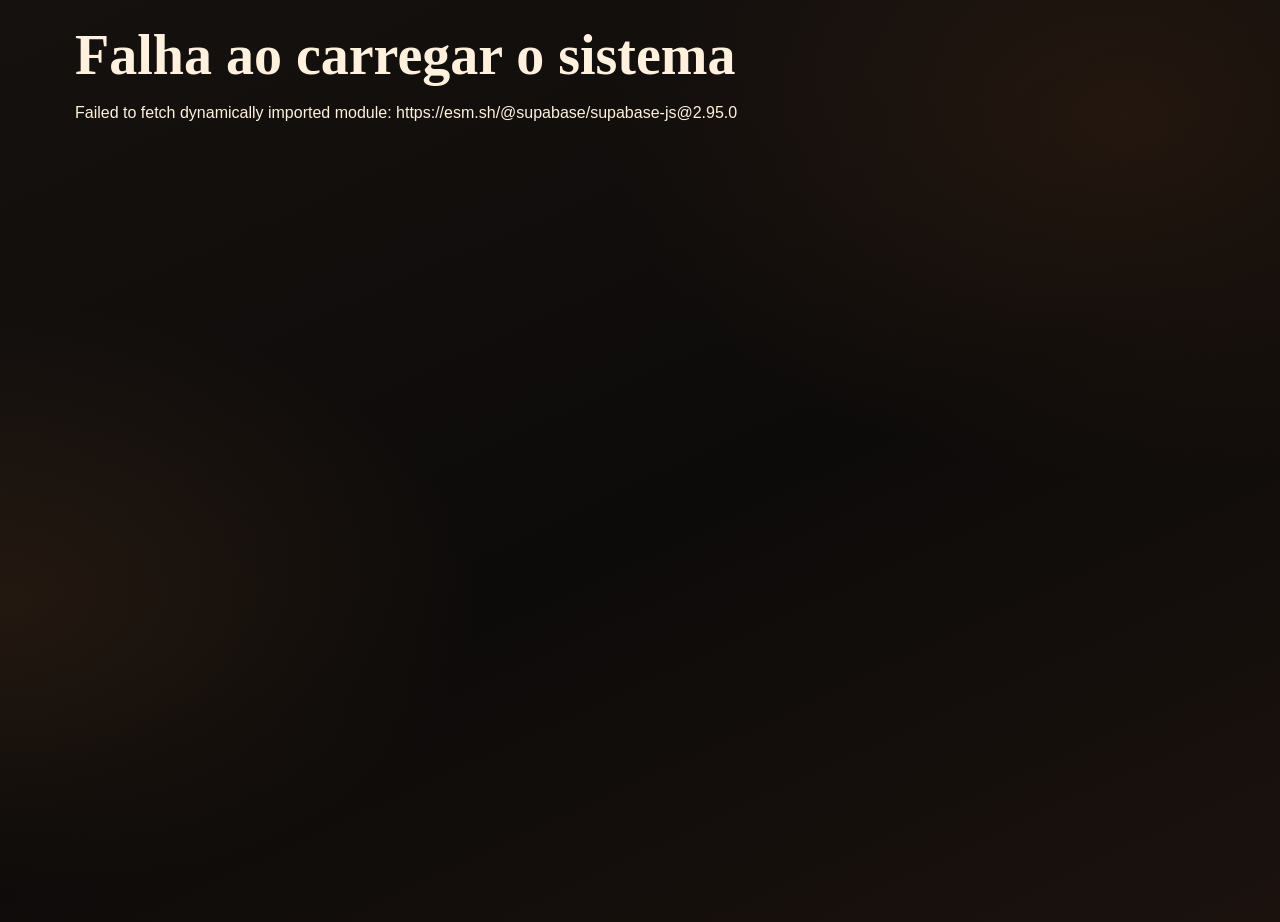
<file: index.html>
<!doctype html>
<html lang="pt-PT">
<head>
  <meta charset="UTF-8" />
  <meta name="viewport" content="width=device-width,initial-scale=1,viewport-fit=cover" />
  <meta name="theme-color" content="#15100D" />
  <meta name="description" content="Lagoinha Café — combos e produtos avulsos, pagamento no balcão." />
  <link rel="icon" type="image/svg+xml" href="./assets/icon.svg?v=4.4" />
  <link rel="manifest" href="./manifest.webmanifest?v=4.4" />
  <link rel="stylesheet" href="./marmitex.css?v=5.5" />
  <link rel="stylesheet" href="./v2.css?v=5.4" />
  <title>Lagoinha Café • Pedidos</title>
</head>
<body>
  <div id="app"><div class="splash"><img src="./assets/logo-lagoinha-cafe.svg?v=4.4" alt="Lagoinha Café" style="width:220px;max-width:76%;height:auto;background:#faf6ef;border-radius:18px;padding:12px"><p>A preparar o seu café...</p></div></div>
  <script type="module" src="./app-v2.js?v=5.6"></script>
</body>
</html>
</file>
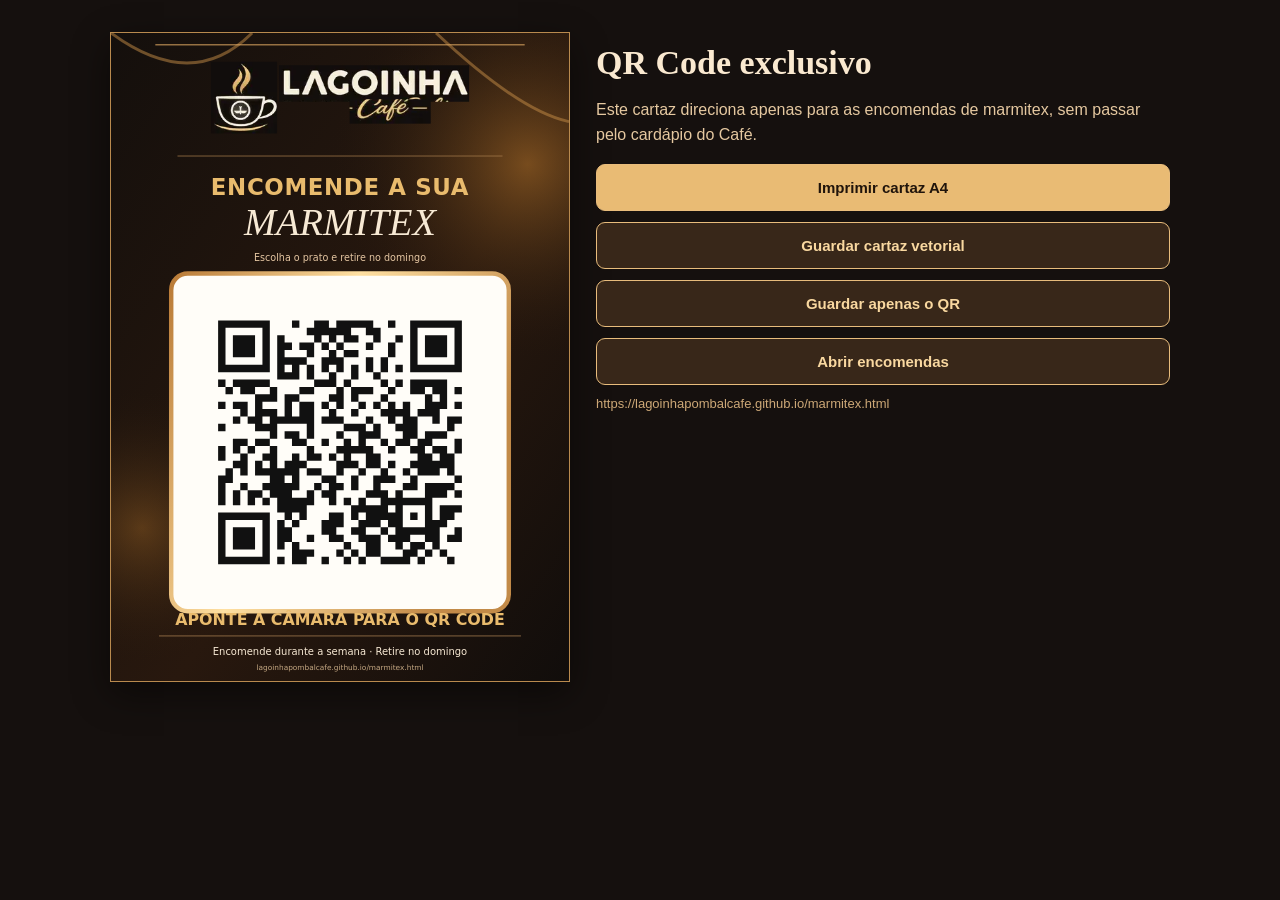
<file: marmitex-qr.html>
<!doctype html><html lang="pt-PT"><head><meta charset="UTF-8"><meta name="viewport" content="width=device-width,initial-scale=1"><title>QR Code Marmitex · Lagoinha Café</title><style>
:root{color-scheme:dark}*{box-sizing:border-box}body{margin:0;background:#15100e;color:#fae9d0;font-family:Arial,sans-serif}
main{max-width:1100px;margin:20px auto;padding:12px 20px;display:grid;grid-template-columns:minmax(280px,460px) 1fr;gap:26px;align-items:start}
img{width:100%;height:auto;border:1px solid #B98A4E;box-shadow:0 12px 35px #0007}
h1{font-family:Georgia,serif;font-size:34px;margin:12px 0}p{line-height:1.55;color:#e5c8a0}
.actions{position:sticky;top:22px}button,a.btn{display:block;text-align:center;width:100%;padding:14px 18px;border-radius:9px;text-decoration:none;font-size:15px;font-weight:800;cursor:pointer;margin:11px 0;border:1px solid #e8bc7c;background:#e9bb74;color:#20140b}
a.secondary{background:#382719;color:#f9d8a0}
address{font-style:normal;word-break:break-all;font-size:13px;color:#cda877}
@media(max-width:720px){main{grid-template-columns:1fr}img{max-width:420px;margin:auto;display:block}.actions{position:static}}
@page{size:A4;margin:0}
@media print{body{background:#fff;margin:0;padding:0}main{display:block;max-width:none;margin:0;padding:0}.actions{display:none}img{display:block;width:210mm;height:297mm;border:0;box-shadow:none;object-fit:fill;max-width:none;margin:0}}
</style></head><body><main><img src="./assets/marmitex-cartaz.svg" alt="Cartaz com QR Code para encomendar marmitex Lagoinha Café"><section class="actions"><h1>QR Code exclusivo</h1><p>Este cartaz direciona apenas para as encomendas de marmitex, sem passar pelo cardápio do Café.</p><button type="button" onclick="window.print()">Imprimir cartaz A4</button><a class="btn secondary" href="./assets/marmitex-cartaz.svg" download="Marmitex-Lagoinha-QR.svg">Guardar cartaz vetorial</a><a class="btn secondary" href="./assets/marmitex-qr.svg" download="Marmitex-QR.svg">Guardar apenas o QR</a><a class="btn secondary" href="./marmitex.html">Abrir encomendas</a><address>https://lagoinhapombalcafe.github.io/marmitex.html</address></section></main></body></html>
</file>
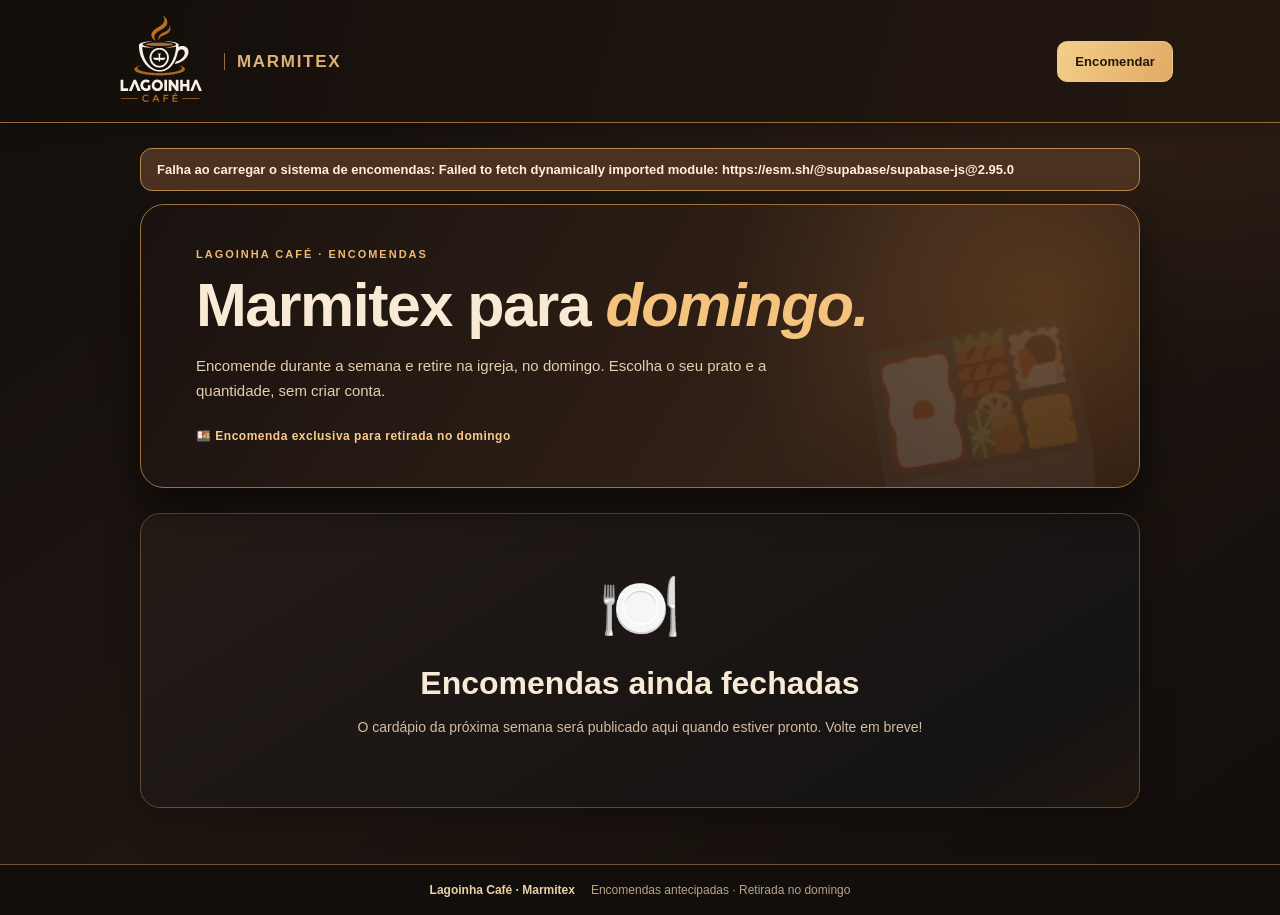
<file: marmitex.html>
<!doctype html>
<html lang="pt-PT">
<head>
  <meta charset="UTF-8">
  <meta name="viewport" content="width=device-width,initial-scale=1,viewport-fit=cover">
  <meta name="theme-color" content="#1B120D">
  <meta name="description" content="Marmitex Lagoinha Café. Encomende durante a semana e retire no domingo.">
  <link rel="icon" type="image/svg+xml" href="./assets/icon.svg?v=4.7">
  <link rel="stylesheet" href="./marmitex.css?v=5.5">
  <link rel="stylesheet" href="./marmitex-standalone.css?v=4.9">
  <title>Encomendas de Marmitex · Lagoinha Café</title>
</head>
<body>
  <div id="marmitex-root" aria-live="polite"><main class="mxt-main"><div class="mx-panel mx-centered"><h2>A carregar as encomendas…</h2></div></main></div>
  <script type="module" src="./marmitex-app.js?v=5.6"></script>
</body>
</html>
</file>
<file: marmitex.css>
/* MARMITEX · Lagoinha Café Pombal — isolamento visual do módulo */
:root{--mx-gold:#E0AD63;--mx-cream:#F8EAD4;--mx-ink:#16110F;--mx-panel:#201813;--mx-border:#795636}
.mx-home-cta{
 display:flex;align-items:center;gap:15px;width:100%;padding:18px 22px;margin:0 0 25px;
 border:1px solid #C28A48;border-radius:19px;
 background:linear-gradient(105deg,#3F2A1B,#291B13 65%,#5B3820);
 color:var(--mx-cream);text-decoration:none!important;
 box-shadow:0 11px 25px #0005,inset 0 1px #EFBA6D3B;
 transition:transform .18s,filter .18s;
}
.mx-home-cta:hover{transform:translateY(-2px);filter:brightness(1.08)}
.mx-home-symbol{display:grid;place-items:center;background:#8B592F55;border:1px solid #E5A75666;border-radius:15px;font-size:31px;width:57px;height:57px;flex-shrink:0}
.mx-home-cta strong{display:block;font-family:Georgia,serif;font-size:22px;line-height:1.3;color:#FFF1D7}
.mx-home-cta small{display:block;font-size:13px;color:#DBBE9B;margin-top:5px}
.mx-home-arrow{margin-left:auto;font-size:25px;color:#F6C477}
.mx-team-link{margin:0 0 19px}
.mx-team-link a{
 display:inline-flex;background:linear-gradient(125deg,#4E331E,#292018);
 padding:12px 18px;border:1px solid #B98345;border-radius:13px;
 color:#FFE1B1;text-decoration:none;font-weight:800;font-size:14px
}
.mx-staff-quick{border:1px solid #7C5732;background:linear-gradient(130deg,#2E2118,#171311);padding:23px;border-radius:21px;margin:17px 0 25px}
.mx-staff-quick h2{font-size:24px;color:var(--mx-cream)}
.mx-staff-quick p{font-size:14px;color:#D7BDA0}
.mx-staff-quick>div{display:flex;flex-wrap:wrap;gap:10px;margin-top:13px}
.mx-staff-quick a{display:inline-block;color:#F4CE92;padding:12px 16px;border:1px solid #A87945;border-radius:11px;text-decoration:none;font-weight:800;font-size:13px;background:#422C1A}
.main-header nav .nav-mx-link{color:#F1CA8C!important}
.mx-hero{
 position:relative;overflow:hidden;isolation:isolate;
 padding:43px clamp(24px,5vw,55px);margin:13px 0 25px;
 background:
 radial-gradient(circle at 91% 35%,#AC713352 0%,transparent 34%),
 linear-gradient(121deg,#19120F,#322117 69%,#24160F);
 border:1px solid #9D713C;border-radius:24px;
 box-shadow:0 17px 39px #0008;
}
.mx-hero:after{content:"🍱";position:absolute;right:4%;bottom:-44px;font-size:190px;opacity:.13;transform:rotate(-10deg);z-index:-1}
.mx-hero h1{color:var(--mx-cream);font-size:clamp(35px,5vw,61px);line-height:1.12;letter-spacing:-1.5px;margin:11px 0 13px}
.mx-hero h1 em{color:#F4C47F;font-style:italic}
.mx-hero p{color:#E5CEB0;line-height:1.65;max-width:610px;font-size:15px}
.mx-kicker,.mx-eyebrow{display:block;color:#ECB973;letter-spacing:2px;font-size:11px;font-weight:900}
.mx-back{display:inline-block;color:#F5CD8B;text-decoration:underline;text-underline-offset:4px;font-size:13px;font-weight:800;margin-top:6px}
.mx-panel{
 background:linear-gradient(148deg,#241B16,#151313 85%,#20160F);
 border:1px solid #644831;border-radius:20px;
 margin:0 0 21px;padding:clamp(19px,3vw,28px);
 box-shadow:0 10px 35px #0004
}
.mx-panel h2{color:var(--mx-cream);font-size:clamp(23px,3vw,32px);line-height:1.18;margin:0 0 13px}
.mx-panel p{color:#D3BCA3;line-height:1.55;font-size:14px}
.mx-centered{text-align:center;padding:55px 30px}
.mx-large-emoji{display:block;font-size:66px;margin:0 auto 19px}
.mx-section-title{border-bottom:1px solid #6A4A30;padding:0 0 15px;margin-bottom:19px}
.mx-section-title h2{margin:5px 0}
.mx-section-title p{margin:0 0 6px}
.mx-section-title small{color:#F2C789;font-size:12px}
.mx-dishes{display:grid;gap:13px}
.mx-dish{display:flex;align-items:center;gap:17px;padding:16px;border:1px solid #755333;border-radius:16px;background:linear-gradient(100deg,#302117,#241D18)}
.mx-dish-photo{display:grid;place-items:center;width:67px;height:67px;flex-shrink:0;font-size:34px;background:linear-gradient(135deg,#58371D,#34271D);border:1px solid #9A6A3C;border-radius:17px}
.mx-dish-info{flex:1;min-width:0}
.mx-dish-info h3{font-family:Georgia,serif;font-size:21px;color:#FFEBD0;line-height:1.17;margin:0 0 5px}
.mx-dish-info p{margin:2px 0 5px!important;color:#D1BBA1;font-size:13px}
.mx-dish-info strong{font-size:17px;color:#F1BE71}
.mx-dish-info small{display:block;margin-top:3px;color:#C8A985;font-size:11px}
.mx-qty{display:flex;align-items:center;gap:5px;border:1px solid #85613A;border-radius:13px;padding:4px;background:#201713;flex-shrink:0}
.mx-qty b{min-width:27px;text-align:center;color:#F9E2C3;font-size:17px}
.mx-qty button{display:grid;place-items:center;min-width:32px;height:35px;padding:0 5px;border-radius:8px;background:#5C3C23;color:#FFDC9A;font-size:21px}
.mx-qty button:disabled{opacity:.28;cursor:not-allowed}
.mx-checkout{background:linear-gradient(138deg,#3D281A,#1B1714)!important;border-color:#B47A3E!important}
.mx-checkout>p{font-size:18px}.mx-checkout>p strong{font-size:25px;color:#EFC17F}
.mx-checkout form,.mx-admin-grid form{display:grid;gap:14px;margin-top:16px}
.mx-field{display:grid;gap:7px;color:#EDD5B6;font-size:13px;font-weight:800}
.mx-field input,.mx-field select,.mx-field textarea{
 display:block;width:100%;min-width:0;min-height:47px;padding:12px 14px;border:1px solid #76593C;
 background:#151212;color:#FFEAD0;border-radius:11px;font:inherit;font-weight:500;font-size:15px;
 color-scheme:dark;outline-offset:2px
}
.mx-field input:focus,.mx-field select:focus{outline:2px solid #D6A25D}
.mx-field input::placeholder{color:#927C66}
.mx-primary{
 display:block;width:100%;min-height:48px;padding:12px 18px;border:1px solid #F7D79A;border-radius:12px;
 background:linear-gradient(125deg,#F2CD8C,#D69A4C);color:#21140A;font-size:14px;font-weight:900;box-shadow:0 6px 16px #0005
}
.mx-primary:hover{filter:brightness(1.06)}
.mx-footnote{color:#B8A189!important;font-size:12px!important;line-height:1.5;margin:8px 0 0}
.mx-hint{border:1px dashed #A47A4D;border-radius:14px;padding:17px;color:#E9C58D;background:#2E2119;margin-bottom:25px;text-align:center;font-size:14px}
.mx-notice{padding:13px 16px;border:1px solid #BA894E;border-radius:12px;background:#4B311F;color:#FFF1D6;font-weight:700;font-size:13px}
.mx-check{display:flex;gap:10px;align-items:center;color:#F4D9B1;font-size:13px;font-weight:750;margin-top:6px}
.mx-check input{width:18px;height:18px;accent-color:#E1B06A}
.mx-ticket{max-width:760px;margin:0 auto 30px}
.mx-ticket .mx-status{display:inline-block;padding:9px 16px;border-radius:40px;background:#513E23;border:1px solid #B48D55;color:#FFE3B2;font-weight:850;letter-spacing:.3px;margin-bottom:21px}
.mx-ticket .mx-ready{background:#30573B;border-color:#A2DB9E;color:#F0FFE8}
.mx-ticket .mx-cancelled{background:#582B2B;border-color:#BF6464}
.mx-alert-ready{padding:16px;background:#2E5134;border:1px solid #78B879;border-radius:12px;color:#EEFFE8;font-size:16px;font-weight:800;margin:4px 0 19px}
.mx-ticket-list{display:grid;gap:8px;margin:20px 0}
.mx-ticket-list>div,.mx-total{display:flex;align-items:center;justify-content:space-between;gap:14px;padding:10px 0;border-bottom:1px solid #53402D;color:#F0DBBF}
.mx-total strong{font-size:25px;color:#F5C880}
.mx-staff-nav{display:flex;gap:8px;flex-wrap:wrap;margin:5px 0 23px}
.mx-staff-nav a{padding:11px 15px;border:1px solid #825B35;border-radius:11px;background:#2F2117;color:#F3CF9A;text-decoration:none;font-weight:800;font-size:13px}
.mx-stats{display:grid;grid-template-columns:repeat(4,minmax(0,1fr));gap:13px;margin:17px 0 26px}
.mx-stats>div{padding:19px 16px;border:1px solid #725339;background:#32241B;border-radius:14px;min-width:0}
.mx-stats small{display:block;color:#CBB598;font-weight:700;font-size:12px}
.mx-stats b{display:block;font-size:clamp(19px,2.2vw,30px);margin-top:5px;color:#FFE1AA;overflow-wrap:anywhere}
.mx-production{display:grid;grid-template-columns:repeat(auto-fit,minmax(220px,1fr));gap:9px;margin:9px 0 23px}
.mx-production>div{display:flex;justify-content:space-between;gap:10px;border:1px solid #84623F;background:#31231A;border-radius:11px;padding:13px 15px;color:#FFF0D7;font-size:14px}
.mx-production b{color:#F7C57E;white-space:nowrap}
.mx-order-grid{display:grid;grid-template-columns:repeat(auto-fit,minmax(250px,1fr));gap:13px;margin-top:17px}
.mx-order-card{border:2px solid #B17A36;border-radius:18px;background:linear-gradient(145deg,#392815,#221B16);padding:17px}
.mx-order-card.state-preparing{border-color:#6695BF;background:linear-gradient(140deg,#1E3545,#1D232A)}
.mx-order-card.state-ready{border-color:#78BA84;background:linear-gradient(140deg,#23432E,#1B261D)}
.mx-order-top{display:flex;justify-content:space-between;align-items:start;gap:8px}
.mx-order-top strong{font-size:26px;color:#FFF0D6;line-height:1.2}
.mx-order-top span{font-size:9px;letter-spacing:.7px;color:#E5C18D;font-weight:900}
.mx-order-ref{font-size:11px!important;color:#D6BA96!important;margin:9px 0!important;overflow-wrap:anywhere}
.mx-order-lines{border-top:1px solid #8F73535E;padding-top:9px;margin:10px 0;display:grid;gap:8px}
.mx-order-lines>div{display:flex;gap:12px;color:#F7E4C9;font-size:15px}
.mx-order-lines b{color:#F0BD72;min-width:26px}
.mx-order-bottom{display:grid;gap:10px}
.mx-order-bottom>strong{color:#F5D1A0}
.mx-order-bottom>div{display:flex;gap:8px;flex-wrap:wrap}
.mx-order-bottom button{padding:11px 13px;font-size:12px;background:#D7A463;color:#20150B}
.mx-order-bottom button[data-act="ready"]{background:#8ECE91;color:#132516}
.mx-order-bottom button[data-act="cancel"]{background:#5A3931;color:#F6CFBC;border:1px solid #A36F60}
.mx-admin-grid{display:grid;grid-template-columns:1fr 1fr;gap:17px}
.mx-admin-grid .mx-panel{min-width:0}
.mx-form-pair{display:grid;grid-template-columns:1fr 1fr;gap:13px}
.mx-week-picker{max-width:600px;margin:15px 0}
.mx-admin-items{display:grid;gap:9px;margin:20px 0}
.mx-admin-items article{display:flex;justify-content:space-between;align-items:center;gap:10px;background:#2C221A;border:1px solid #61492F;border-radius:11px;padding:12px}
.mx-admin-items article strong,.mx-admin-items article small{display:block}
.mx-admin-items article strong{color:#F5E2C6;font-size:14px}
.mx-admin-items article small{color:#BFA788;font-size:11px;margin-top:4px}
.mx-admin-items button,.mx-quiet{background:#4D3927;color:#F8D6A6;border:1px solid #8F653A;padding:11px 12px;font-size:12px}
.mx-empty{padding:15px;color:#CBB599}
@media(max-width:800px){.mx-admin-grid{grid-template-columns:1fr}.mx-stats{grid-template-columns:repeat(2,minmax(0,1fr))}}
@media(max-width:700px){
 .main-header nav .nav-mx-link{display:none!important}
 .mx-home-cta{padding:13px 14px;border-radius:15px;margin:0 0 18px;gap:11px}
 .mx-home-symbol{width:45px;height:45px;font-size:26px}
 .mx-home-cta strong{font-size:17px}
 .mx-home-cta small{font-size:11px;line-height:1.35}
 .mx-hero{padding:27px 22px;margin:8px 0 17px;border-radius:20px}
 .mx-hero:after{font-size:115px;bottom:-18px}
 .mx-hero h1{font-size:clamp(35px,8.6vw,45px)}
 .mx-hero p{font-size:13px;line-height:1.5}
 .mx-dish{gap:10px;padding:12px}
 .mx-dish-photo{width:46px;height:53px;font-size:27px;border-radius:12px}
 .mx-dish-info h3{font-size:17px}
 .mx-dish-info p{font-size:12px}
 .mx-dish-info strong{font-size:15px}
 .mx-qty{gap:2px}
 .mx-qty button{width:28px;min-width:28px;height:30px;font-size:20px}
 .mx-qty b{min-width:20px;font-size:14px}
 .mx-order-grid{grid-template-columns:1fr}
 .mx-staff-nav{gap:5px}
 .mx-staff-nav a{font-size:11px;padding:9px}
}
@media(max-width:380px){
 .mx-dish-photo{display:none}
 .mx-dish-info h3{font-size:16px}
 .mx-form-pair{grid-template-columns:1fr}
}


/* V5.1 — reservas das Marmitex: total, por retirar, entregue e saldo */
.mx-reservation-overview{border-color:#b4874e!important}
.mx-reservation-kpis{display:grid;grid-template-columns:repeat(3,minmax(0,1fr));gap:11px;margin:15px 0 18px}
.mx-reservation-kpis>div{min-width:0;padding:14px;border:1px solid #825d37;border-radius:12px;background:linear-gradient(130deg,#38291b,#1e1714)}
.mx-reservation-kpis span{display:block;font-size:12px;color:#dfbc8d;line-height:1.35}
.mx-reservation-kpis strong{display:block;font-size:clamp(21px,3.4vw,33px);color:#fff0ce;margin-top:5px}
.mx-reservation-scroll{max-width:100%;overflow-x:auto;border:1px solid #6d4b2e;border-radius:12px}
.mx-reservation-table{width:100%;min-width:620px;border-collapse:collapse;color:#f0deca;font-size:13px}
.mx-reservation-table thead{background:#49301e}
.mx-reservation-table th,.mx-reservation-table td{text-align:left;padding:13px 12px;border-bottom:1px solid #59402e;white-space:nowrap}
.mx-reservation-table th{font-size:12px;color:#f7d8a0}
.mx-reservation-table tr:nth-child(even){background:#2d211a}
.mx-reservation-table strong{color:#fff1d6}
.mx-reserved-count{display:inline-block;min-width:30px;text-align:center;padding:5px 9px;border-radius:8px;background:#745027;color:#ffdf9f!important}
@media(max-width:520px){.mx-reservation-kpis{gap:6px}.mx-reservation-kpis>div{padding:10px 8px}.mx-reservation-kpis span{font-size:10px}.mx-reservation-kpis strong{font-size:23px}.mx-reservation-table{font-size:12px}}


/* v5.5 — distinguir vendas do Café do canal de encomendas Marmitex */
.mx-sale-origin{display:inline-block;margin:5px 0 8px;padding:5px 10px;
  background:#34302b;color:#d1c4b1;border:1px solid #665744;border-radius:9px;
  font-size:12px;font-weight:800;line-height:1.4}
.mx-sale-origin-cafe{background:#523719;color:#ffe0ad;border-color:#bb8649}
.mx-cafe-sale{border-left:4px solid #d7a65f!important}
.mx-sale-mixed{margin:7px 0 13px;padding:9px 12px;border-radius:8px;
  color:#f1d5ab;background:#3a2e21;border:1px solid #755c39;font-size:12px;line-height:1.55}
</file>
<file: v2.css>
:root{--g:#111113;--g2:#1b1b1e;--cream:#101011;--gold:#d5ad72;--ink:#f8f4ea;--line:#373331;--muted:#a9a39b}
*{box-sizing:border-box}html{scroll-behavior:smooth}body{margin:0;background:var(--cream);color:var(--ink);font:16px/1.55 'Inter','Segoe UI',Arial,sans-serif}button,input,select{font:inherit}button{background:var(--g2);color:#fff;border:0;border-radius:12px;padding:13px 18px;font-weight:800;cursor:pointer}button:disabled{opacity:.44;cursor:not-allowed}button:hover:not(:disabled){filter:brightness(1.09)}button.small{font-size:13px;padding:8px 11px;border-radius:9px}button.ghost{background:#edf4ef;color:var(--g2)}h1,h2,h3,p{margin:0}h1,h2{font-family:Georgia,'Times New Roman',serif;line-height:1.2}h1{font-size:clamp(34px,5vw,56px)}h2{font-size:26px}h3{font-size:19px}p{margin-block:12px}a{color:var(--g2)}.main-header{background:rgba(255,255,255,.95);border-bottom:1px solid var(--line)}.main-header{position:sticky;top:0;z-index:10;backdrop-filter:blur(8px)}.main-header .brand{font-size:19px;color:var(--g);font-weight:900;text-decoration:none;white-space:nowrap;letter-spacing:.5px}.brand em{color:#b78a44;font-style:normal}.main-header{display:flex;align-items:center;justify-content:space-between;gap:12px;padding:14px max(18px,calc((100% - 1160px)/2))}.main-header nav{display:flex;flex-wrap:wrap;gap:7px}.main-header nav a{font-size:13px;text-decoration:none;font-weight:800;color:var(--g2);padding:8px 11px;border-radius:9px}.main-header nav a:hover{background:#edf4ef}.wrap{width:min(1160px,calc(100% - 32px));margin:27px auto 60px}.hero{background:radial-gradient(circle at 80% 15%,#2c7455,var(--g) 55%);padding:39px 46px;border-radius:25px;color:#fff;display:flex;align-items:center;justify-content:space-between;gap:20px;margin-bottom:24px;box-shadow:0 19px 34px #08291c19}.hero p{color:#dbeae1;max-width:640px;font-size:16px}.hero .eyebrow{color:#e8c385;letter-spacing:3px;font-size:11px;font-weight:900}.hero .cup{font-size:85px;opacity:.35}.closed{padding:14px 17px;border-left:4px solid #cb6665;background:#fff1ed;border-radius:10px;color:#98443b;font-size:14px;margin-bottom:20px}.main-grid{display:grid;grid-template-columns:1fr 1fr;gap:20px;align-items:start}.panel{padding:24px;background:#fff;border:1px solid var(--line);border-radius:20px;box-shadow:0 10px 27px #1137220c;margin-bottom:20px}.panel-head{display:flex;justify-content:space-between;align-items:center;gap:12px;margin-bottom:20px}.panel-head h2{font-size:24px}.label,.status{padding:6px 10px;border-radius:40px;background:#edf5ee;color:#286043;font-size:12px;font-weight:800}.combo-option{width:100%;display:flex;justify-content:space-between;align-items:center;text-align:left;border:1px solid var(--line);background:#fbfcfb;color:var(--ink);margin-bottom:11px;padding:18px;gap:16px}.combo-option.current{border:2px solid #347a52;background:#edf7ef}.combo-option span{display:grid}.combo-option strong{color:var(--g2);font-size:21px}.combo-option small,.item small,.cart-line small{font-size:12px;color:var(--muted);display:block;margin-top:3px}.form-grid{display:grid;gap:13px;margin-top:16px}.form-grid label,.expense-row label{display:grid;gap:5px;font-size:13px;font-weight:800}.form-grid input,.form-grid select,.expense-row input,.expense-row select,#month{background:#fff;width:100%;padding:11px;border:1px solid #cbd9cf;border-radius:10px;color:var(--ink);min-width:0}.align-row{display:flex;justify-content:space-between;align-items:end;gap:12px}.align-row label{max-width:112px}.item,.cart-line{display:flex;align-items:center;gap:12px;justify-content:space-between;border-bottom:1px solid var(--line);padding:13px 0}.item:last-child,.cart-line:last-child{border:0}.item>div{flex:1;min-width:0}.emoji{font-size:25px;width:34px}.cart{margin-top:6px}.checkout{display:grid;gap:12px;padding-top:20px}.checkout>b{font-size:24px}.checkout small{font-size:13px;color:var(--muted)}.cart-line>div{display:flex;align-items:center;gap:9px}.cart-line>div:first-child{display:block}.cart-line b{white-space:nowrap}.muted{font-size:14px;color:var(--muted)}.alert{background:#fff0d6;border:1px solid #eccc86;padding:12px 15px;border-radius:10px}.alert button{float:right}.ticket{text-align:center;max-width:590px;margin:35px auto;padding:45px}.ticket h1{font:900 clamp(95px,18vw,180px)/1 'Segoe UI',sans-serif;color:var(--g);margin:18px 0}.ticket .status{display:inline-block;padding:10px 20px}.login{max-width:510px;margin:0 auto}.tabs{display:flex;gap:8px;flex-wrap:wrap;margin:0 0 22px}.tabs button{background:#fff;color:var(--g2);border:1px solid var(--line)}.tabs button.active{background:var(--g2);color:#fff}.metrics{display:grid;grid-template-columns:repeat(4,1fr);gap:13px;margin-bottom:20px}.metrics>div{background:#fff;border:1px solid var(--line);border-radius:17px;padding:17px;font-size:12px;color:var(--muted);font-weight:800}.metrics b{display:block;color:var(--g);font-size:clamp(23px,2.6vw,35px);margin-top:8px}.orders{display:grid;grid-template-columns:repeat(auto-fit,minmax(245px,1fr));gap:13px}.order{background:#f8faf8;border:1px solid var(--line);border-radius:13px;padding:16px}.order-head{display:flex;align-items:center;justify-content:space-between;gap:7px}.order-head strong{font-size:28px}.order-head span{font-size:12px;color:var(--muted)}.order p{font-size:14px}.order .align-row{align-items:center;flex-wrap:wrap}.expense-row{display:grid;grid-template-columns:1fr 1.4fr 1fr .8fr auto;gap:8px;align-items:end;margin:20px 0}.qr{display:flex;align-items:center;justify-content:center;gap:34px;flex-wrap:wrap}.qr img{width:230px;max-width:100%;border:1px solid var(--line);border-radius:12px}.qr>div{flex:1;min-width:230px}.qr small{overflow-wrap:anywhere}.pickup{min-height:100vh;background:#0d3225;color:#fff;padding:4vw;text-align:center}.pickup header{font-size:30px;font-weight:900;letter-spacing:2px}.pickup h1{margin:5vw 0 2vw;font:900 clamp(40px,5vw,85px)/1.1 'Segoe UI',Arial,sans-serif;color:#efd39b}.pickup section{display:flex;justify-content:center;flex-wrap:wrap;gap:18px;min-height:40vh;align-content:start}.pickup section b{font-size:clamp(45px,7vw,110px);background:#1d6549;border:2px solid #b4dfc4;color:#fff;border-radius:21px;padding:5px 32px}.pickup p{color:#d4ebdb}.pickup a{color:#efd39b}.page-footer,footer{font-size:12px;color:#668071;text-align:center;padding:30px 15px}.pickup footer{display:none}
@media(max-width:760px){.main-header{padding:13px 15px}.main-header nav{justify-content:end}.main-header nav a{padding:6px 7px;font-size:11px}.wrap{width:min(100% - 20px,560px);margin-top:10px}.hero{padding:31px 22px;border-radius:18px}.hero .cup{display:none}.main-grid{grid-template-columns:1fr;gap:0}.panel{padding:18px;border-radius:16px}.metrics{grid-template-columns:1fr 1fr}.expense-row{grid-template-columns:1fr 1fr}.expense-row label:nth-child(2){grid-column:span 2}.expense-row button{grid-column:span 2}.ticket{padding:20px}.cart-line{align-items:flex-start}.cart-line>div:last-child{flex-wrap:wrap;justify-content:flex-end}}
@media print{.main-header,.tabs,button,footer{display:none!important}.wrap{margin:0;width:100%}.qr{border:0;box-shadow:none}.qr img{width:400px}}



/* LAGOINHA CAFÉ · 3.0 · identidade preto & dourado */
:root{color-scheme:dark;--gold-soft:#edd4ac;--paper:#f7efe1;--black:#101011;--panel:#1c1b1b;--panel-hi:#262322}
html{scroll-padding-top:105px}
body{background:radial-gradient(circle at 10% 0%,#29221b 0,#151414 42%,#0f0f10 100%);color:var(--ink);min-height:100vh}
h1,h2,h3{color:var(--ink)}a{color:var(--gold-soft)}
button{background:var(--gold);color:#161310;transition:transform .15s ease,background .15s ease,box-shadow .15s ease}
button:hover:not(:disabled){filter:none;background:#e8c792;transform:translateY(-1px)}
button:focus-visible,a:focus-visible,input:focus-visible,select:focus-visible{outline:3px solid #f2d59f;outline-offset:3px}
button:disabled{filter:grayscale(.4);opacity:.45}
button.ghost,.small.ghost{background:#322e2b;color:var(--gold-soft)}
button.ghost:hover:not(:disabled){background:#484037}
.main-header{background:rgba(13,13,14,.96);border-bottom:1px solid #37302a;box-shadow:0 7px 24px #0004}
.main-header .brand{color:var(--paper);letter-spacing:1px}.brand em{color:var(--gold)}
.main-header nav a{color:#dbcfbc}.main-header nav a:hover{background:#342c23;color:#fff}
.wrap{width:min(1130px,calc(100% - 32px));margin-top:22px}
.hero{background:radial-gradient(circle at 85% 15%,#4a3724,#171514 62%);border:1px solid #584631}
.hero p{color:#d2c8bb}.hero .eyebrow{color:var(--gold-soft)}
.hero .cup{opacity:.55}
.panel{background:linear-gradient(150deg,#211f1e,#19191a);border-color:#37312b;box-shadow:0 15px 36px #0003}
.panel-head h2{font-family:Georgia,serif;color:#fff;font-size:29px}
.panel-head{align-items:flex-start}
.label,.status,.cart-count{background:#342a20;color:var(--gold-soft);border:1px solid #5b4731}
.muted,.item small,.cart-line small,.combo-option small{color:#aea69b}
.item,.cart-line{border-bottom-color:#37312b}
.item .emoji{filter:saturate(.8)}
.form-grid input,.form-grid select,.expense-row input,.expense-row select,#month{background:#121213;border-color:#544a3b;color:#f5f0e6}
.form-grid input:disabled,.form-grid select:disabled{color:#948e87}
.form-grid input::placeholder{color:#a39a90}
.tabs button{background:#242121;color:#ded1bd;border-color:#4f4131}
.tabs button.active{background:var(--gold);color:#19130b;border-color:#bb9360}
.tabs button:hover:not(:disabled){background:#594734;color:#fff}
.metrics>div{background:#252221;border-color:#403931;color:#bfb1a2}
.metrics b{color:#f2d6ae}
.order{background:#242221;border-color:#4c4032}
.ticket h1{color:var(--gold-soft)}
.pickup{background:radial-gradient(circle at top,#39291c,#111112 72%);color:#fff}
.pickup h1{color:var(--gold-soft)}
.pickup section b{background:#2b251e;border:2px solid #99774e;color:#fff}
.pickup p{color:#ddd1c0}.pickup a{color:var(--gold-soft)}
.page-footer,footer{color:#a49b8e}
.alert{background:#48321c;border:1px solid #926d38;color:#fce8c7}
.closed{background:#382a21;border:1px solid #755137;border-left:4px solid #e1b16d;color:#f1d5b0;display:flex;flex-direction:column;gap:3px;font-size:13px}
.closed strong{color:#fff;font-size:14px}
.combo-option{border-color:#4d4031;background:#252221;color:#fff}
.combo-option.current{border-color:#d5ad72;background:#3b2f24}
.combo-option strong{color:var(--gold-soft)}
.cart{margin-top:22px}
.checkout b{color:var(--gold-soft)}

/* Página do cliente: hero editorial */
.client-hero{position:relative;isolation:isolate;overflow:hidden;min-height:325px;display:flex;align-items:center;justify-content:space-between;padding:44px clamp(26px,5vw,66px);border-radius:27px;border:1px solid #5a4932;background:radial-gradient(ellipse at 78% 48%,#503a24 0%,#30261d 31%,#171617 72%);box-shadow:0 25px 60px #0006;margin:6px 0 24px}
.client-hero:before{content:"";position:absolute;inset:0;z-index:-1;background:repeating-linear-gradient(30deg,transparent,transparent 22px,#ffffff05 23px,#ffffff05 24px);opacity:.35}
.client-hero-text{position:relative;z-index:2;max-width:680px}
.hero-kicker{display:inline-flex;align-items:center;gap:9px;font-weight:850;font-size:10px;letter-spacing:2.3px;color:#eccda1}
.hero-dot{display:inline-block;width:7px;height:7px;background:#d8a963;border-radius:50%;box-shadow:0 0 0 5px #d8a96322}
.client-hero h1{font-family:Georgia,'Times New Roman',serif;font-size:clamp(42px,5.3vw,69px);font-weight:700;line-height:1.05;letter-spacing:-2px;margin:22px 0}
.client-hero h1 em{font-style:italic;color:var(--gold-soft);font-weight:500}
.client-hero p{font-size:15px;line-height:1.7;max-width:485px;color:#d5c8b8;margin:0 0 22px}
.hero-pills{display:flex;flex-wrap:wrap;gap:9px}
.hero-pills span{border:1px solid #84705370;background:#ead4ad12;border-radius:30px;padding:6px 13px;color:#efdfca;font-size:11px;font-weight:700}
.hero-graphic{position:absolute;right:clamp(15px,6vw,70px);top:17%;width:235px;height:235px;pointer-events:none}
.graphic-sun{display:block;position:absolute;width:190px;height:190px;inset:20px;border-radius:50%;background:radial-gradient(circle,#f8dcb23b,#e0b36c09 65%,transparent 70%);box-shadow:0 0 0 1px #d6aa6833,0 0 0 22px #d6aa680d,0 0 0 44px #d6aa6805}
.graphic-cup{display:flex;position:absolute;inset:0;align-items:center;justify-content:center;font-size:110px;filter:drop-shadow(0 16px 13px #0008)}
.graphic-ring{display:block;position:absolute;inset:0;border:1px solid #b88d5133;border-radius:50%;transform:rotate(18deg) scale(.96,1.02)}
.menu-intro{padding:11px 4px 22px}
.section-eyebrow{display:block;font-size:10px;font-weight:900;color:var(--gold);letter-spacing:2.1px;margin-bottom:8px;text-transform:uppercase}
.menu-intro h2{font-size:clamp(29px,4vw,38px);letter-spacing:-.7px}
.menu-intro p{color:#c0b6a9;margin:9px 0 0;font-size:14px}
.menu-split{display:grid;grid-template-columns:1.13fr .87fr;align-items:start;gap:19px}
.combo-panel,.singles-panel{min-width:0;padding:27px}
.section-icon{display:grid;place-items:center;width:48px;height:48px;border-radius:16px;background:#372d24;color:#e4c08c;font-size:24px}
.combo-option{width:100%;display:flex;align-items:center;text-align:left;gap:14px;border:1px solid #554331;border-radius:17px;padding:15px;margin-bottom:12px;transition:.15s}
.combo-option.current{box-shadow:0 0 0 1px #cba468,inset 0 0 26px #d3ae6713}
.combo-symbol{background:#3d3024;color:#efc789;font-size:22px;border-radius:13px;display:grid;place-items:center;width:46px;height:46px;flex-shrink:0}
.combo-text{display:flex;flex-direction:column;min-width:0;flex:1}
.combo-text strong{font-size:16px;color:#fff;white-space:normal}
.combo-text small{color:#bdb0a0;font-size:12px}
.combo-price{font-size:18px;font-weight:900;color:#eed1a3;white-space:nowrap}
.choice-section{margin:23px 0 0}
.choice-title{display:flex;justify-content:space-between;gap:10px;margin:0 0 10px}
.choice-title b{font-size:14px}.choice-title span{font-size:12px;color:#a69b8e}
.choice-grid{display:grid;grid-template-columns:repeat(2,minmax(0,1fr));gap:9px}
.choice-tile{display:flex;align-items:center;text-align:left;gap:9px;min-height:68px;background:#252322;border:1px solid #51473a;border-radius:13px;padding:11px;color:#eee6d9;font-weight:700}
.choice-tile:hover:not(:disabled){background:#3a3027}
.choice-tile.selected{background:linear-gradient(130deg,#59412a,#352a23);border:1px solid #daa962;color:#fff;box-shadow:inset 0 0 0 1px #dea96545}
.choice-icon{font-size:25px;flex-shrink:0}
.choice-name{flex:1;font-size:12px;line-height:1.35}
.choice-check{width:21px;height:21px;flex-shrink:0;display:grid;place-items:center;border-radius:50%;color:#e8cc9f;border:1px solid #a88b62;font-size:12px}
.choice-tile.selected .choice-check{background:#d7ab70;border-color:#d7ab70;color:#1a130d}
.combo-add-row{border-top:1px solid #44392d;margin-top:24px;padding-top:21px;display:flex;align-items:center;justify-content:space-between;gap:14px}
.qty-group{display:flex;align-items:center;gap:11px}
.qty-group>span{font-size:12px;color:#b9a99a;font-weight:700}
.qty-stepper,.cart-stepper{display:flex;align-items:center;gap:4px;border:1px solid #5a4934;border-radius:10px;background:#211f1d;padding:3px}
.qty-stepper button,.cart-stepper button{width:29px;height:30px;padding:0;background:transparent;color:#edc992;font-size:21px;display:grid;place-items:center;border-radius:7px}
.qty-stepper button:hover:not(:disabled),.cart-stepper button:hover:not(:disabled){background:#48392a;color:#fff;transform:none}
.qty-stepper strong{min-width:27px;text-align:center;font-size:15px}
.combo-add-btn,.checkout-btn{padding:13px 17px;border-radius:12px;background:var(--gold);color:#1b160f;font-weight:900;white-space:nowrap}
.combo-add-btn span,.checkout-btn span{font-size:19px;margin-left:7px}
.singles-caption{font-size:13px;line-height:1.5;margin:-3px 0 16px}
.unit-card{display:flex;align-items:center;gap:13px;padding:15px 0;border-bottom:1px solid #43382d}
.unit-card:last-of-type{border-bottom:0}
.unit-art{display:grid;place-items:center;flex-shrink:0;width:54px;height:54px;border-radius:15px;background:linear-gradient(135deg,#433426,#302a26);font-size:26px;border:1px solid #62503d}
.unit-info{display:flex;flex-direction:column;flex:1;min-width:0}
.unit-info strong{font-size:14px;color:#fff}
.unit-info small{font-size:12px;color:#c9b6a2;margin-top:2px}
.unit-add{width:40px;height:40px;flex-shrink:0;border-radius:11px;padding:0;font-size:23px;background:#d8b17b;color:#19140e}
.menu-note{display:flex;align-items:center;gap:14px;margin-top:23px;padding:18px;background:#322a22;border:1px dashed #62513c;border-radius:15px}
.menu-note span{font-size:26px}
.menu-note p{color:#dfc9ae;font-size:12px;font-style:italic;line-height:1.5;margin:0}
.empty-menu{color:#b6aca0;font-size:14px;padding:16px 0}
.cart{max-width:1130px;scroll-margin-top:96px;padding:28px}
.cart-count{font-size:12px;font-weight:800;border-radius:30px;padding:7px 13px}
.cart .cart-line{padding:18px 0;gap:20px}
.cart-details{min-width:0;flex:1}
.cart-details b{font-size:15px;color:#fff}
.cart-details small{color:#afa396;font-size:12px;display:block}
.cart-end{display:flex;align-items:center;justify-content:flex-end;gap:23px}
.cart-end>b{font-size:15px;color:#edcd9d}
.cart-stepper{gap:6px}
.cart-stepper span{display:block;min-width:20px;text-align:center;font-weight:800;font-size:13px}
.empty-cart{text-align:center;padding:30px 14px 22px}
.empty-cart span{font-size:44px}.empty-cart h3{font-size:19px;margin:6px 0 0}.empty-cart p{font-size:13px;color:#b5a89b;margin-top:3px}
.checkout{border-top:1px solid #574735;margin-top:17px;display:flex;align-items:center;flex-wrap:wrap;justify-content:space-between;gap:16px;padding-top:22px}
.checkout-total{display:flex;flex-direction:column}
.checkout-total span{font-size:12px;color:#c2b19c}
.checkout-total strong{font-size:27px;font-weight:900;color:#f4d8b3}
.checkout-btn{min-width:230px;font-size:15px}
.checkout small{flex-basis:100%;font-size:12px;color:#a8a096}
.stock-alert{background:#3b241b;color:#ffd7c5;border:1px solid #945a44;border-radius:9px;padding:11px;font-size:13px}
.floating-cart{display:none}
@media(max-width:850px){
  .menu-split{grid-template-columns:1fr}
  .hero-graphic{opacity:.37}
  .client-hero-text{max-width:620px}
}
@media(max-width:760px){
  .main-header{padding:13px 14px}
  .main-header .brand{font-size:15px}
  .main-header nav{gap:1px}
  .main-header nav a{font-size:10px;padding:7px 6px}
  .wrap{width:calc(100% - 22px);margin-top:11px}
  .client-hero{padding:34px 24px;min-height:288px;border-radius:21px;margin-bottom:18px}
  .client-hero h1{font-size:clamp(43px,9.5vw,57px);margin:19px 0}
  .client-hero p{font-size:13px;max-width:320px}
  .hero-kicker{font-size:9px;letter-spacing:1.25px}
  .hero-graphic{top:22%;right:-54px;opacity:.22}
  .hero-pills span{font-size:10px;padding:6px 9px}
  .menu-intro{padding:14px 4px 17px}
  .menu-intro h2{font-size:29px}
  .menu-split{gap:0}
  .combo-panel,.singles-panel,.cart{padding:20px 17px;border-radius:18px}
  .panel-head h2{font-size:25px}
  .combo-option{padding:13px;gap:10px}
  .combo-price{font-size:17px}
  .choice-tile{padding:9px;min-height:68px}
  .combo-add-row{flex-direction:column;align-items:stretch}
  .qty-group{justify-content:space-between}
  .combo-add-btn{width:100%}
  .cart-end{gap:8px;flex-direction:column;align-items:flex-end}
  .checkout{flex-direction:column;align-items:stretch}
  .checkout-btn{width:100%}
  .checkout small{text-align:center}
  .floating-cart{position:fixed;z-index:40;left:12px;right:12px;bottom:calc(12px + env(safe-area-inset-bottom));display:flex;align-items:center;justify-content:space-between;gap:15px;background:#f1d6ac;border-radius:17px;padding:11px 12px 11px 17px;box-shadow:0 12px 40px #000b;border:1px solid #fee4bc;color:#221910}
  .floating-cart>div{display:flex;flex-direction:column}
  .floating-cart small{font-size:11px;color:#564534;font-weight:700}
  .floating-cart strong{font-size:19px}
  .floating-cart button{background:#171516;color:#f4d2a3;border-radius:12px;padding:10px 13px;font-size:12px;font-weight:900;white-space:nowrap}
  .floating-cart button:hover:not(:disabled){background:#2e2924}
  body:has(.floating-cart) .wrap{padding-bottom:112px}
}
@media(max-width:365px){.choice-grid{grid-template-columns:1fr}.main-header nav a{font-size:9px}.cart .cart-line{gap:5px}}
@media print{.floating-cart{display:none!important}.client-hero{box-shadow:none}.body{background:#fff}}


/* Pedidos de treino internos: nunca contam como faturação */
.order.test-order{border:2px solid #bf8b47;background:linear-gradient(140deg,#34291f,#211f1d)}
.test-tag{display:inline-block;vertical-align:middle;background:#e7bc80;color:#19150f;padding:3px 8px;border-radius:6px;font:800 11px/1.3 'Segoe UI',sans-serif;letter-spacing:.7px}
.ticket .test-note{margin:19px 0;color:#f9dfaf;background:#4f3922;border:1px solid #ac824a;border-radius:12px;padding:12px 15px;font-size:14px;font-weight:800}


/* Nome do cliente no checkout e no circuito de atendimento (v3.3) */
.checkout-overlay{position:fixed;inset:0;z-index:110;background:#050505cf;backdrop-filter:blur(9px);display:flex;align-items:center;justify-content:center;padding:18px;overflow-y:auto}
.checkout-dialog{position:relative;width:min(100%,455px);margin:auto;background:linear-gradient(165deg,#2b241f,#171719 80%);color:#fff;padding:31px 29px 28px;border:1px solid #97764e;border-radius:23px;box-shadow:0 25px 95px #000c}
.checkout-dialog .modal-close{position:absolute;right:18px;top:14px;background:#3f332b;color:#f7dcaf;width:34px;height:34px;border-radius:50%;padding:0;font-size:23px;line-height:1}
.checkout-dialog .checkout-dialog-icon{font-size:46px;margin:10px 0 4px}
.checkout-dialog h2{font-size:clamp(25px,6vw,33px);letter-spacing:-.7px;line-height:1.12;max-width:350px;margin:10px 0 12px}
.checkout-dialog p{color:#cabeaf;font-size:13px;line-height:1.6;margin-bottom:25px}
.checkout-dialog form{display:grid;gap:10px}
.checkout-dialog label{font-size:12px;font-weight:800;color:#f2d5aa}
.checkout-dialog input{width:100%;background:#131313;border:1px solid #75634e;border-radius:12px;color:#fff;font-size:19px;font-weight:700;padding:14px 16px;outline-offset:3px}
.checkout-dialog input::placeholder{color:#8d837a;font-weight:400}
.checkout-dialog .name-order-total{display:flex;justify-content:space-between;align-items:center;gap:10px;border-top:1px solid #514130;padding-top:16px;margin-top:12px;color:#bdb1a5;font-size:13px}
.checkout-dialog .name-order-total strong{color:#f2d1a0;font-size:22px}
.checkout-dialog .checkout-btn{width:100%;margin-top:10px;padding:16px 18px}
.checkout-dialog>small{display:block;margin-top:16px;text-align:center;color:#ae9f8c;font-size:11px}
.checkout-dialog .alert{font-size:12px;margin:10px 0;color:#ffded5;background:#583528}
.ticket .ticket-name-icon{display:block;font-size:43px;margin:10px 0}
.ticket h1.customer-ticket-name{font-family:Georgia,'Times New Roman',serif;font-size:clamp(36px,7vw,64px);line-height:1.1;overflow-wrap:anywhere;color:#f3d7af;margin:10px 0 5px}
.ticket .ticket-internal-ref{font-size:12px;letter-spacing:1px;color:#a99a89;font-weight:700;margin-bottom:22px}
.ticket .ticket-items{border-top:1px solid #53412f;border-bottom:1px solid #53412f;margin:24px 0;padding:16px 0}
.ticket .ticket-items p{font-size:15px;color:#dfd2c0;margin:5px 0}
.ticket h3.ticket-total{color:#f4d5a9;font-size:29px}
.order-head .order-customer{display:flex;flex-direction:column;gap:2px;min-width:0}
.order-head .order-name{font-weight:900;font-size:clamp(20px,2.4vw,26px);color:#f2d3a3;overflow-wrap:anywhere;line-height:1.15}
.order-head .order-customer>small{font-weight:700;color:#ac9d8e;font-size:11px}
.order-head .order-status{flex-shrink:0;max-width:47%;text-align:right;font-size:11px}
.order .order-head{align-items:start;gap:10px}
.pickup section b.pickup-name{display:flex;flex-direction:column;align-items:center;justify-content:center;min-width:200px;max-width:380px;overflow-wrap:anywhere;font-family:Georgia,'Times New Roman',serif;font-size:clamp(26px,4vw,49px);padding:22px 30px;border-color:#ae885a;background:#342c24;color:#f6dab4}
.pickup section b.pickup-name .pickup-ref{display:block;font-family:'Segoe UI',Arial,sans-serif;font-size:11px;font-weight:800;letter-spacing:1.5px;margin-top:12px;color:#a99d8d}
@media(max-width:540px){
 .checkout-dialog{padding:26px 20px 24px;border-radius:19px}
 .checkout-dialog h2{font-size:29px}
 .order-head .order-name{font-size:22px}
 .order-head .order-status{max-width:43%}
 .pickup section b.pickup-name{width:100%;min-width:0;max-width:100%}
}
@media print{.checkout-overlay{display:none!important}}

.checkout-dialog .checkout-name-error{color:#ffe5da;background:#58352c;border:1px solid #98624e;border-radius:10px;margin:4px 0 10px;padding:10px 12px;font-weight:700;font-size:13px;line-height:1.4}



/* Administrativo v3.5 — gráficos de arrecadação e produtos */
.admin-analytics{padding:28px;background:linear-gradient(150deg,#241f1c,#181819)}
.admin-analytics .analytics-heading{align-items:center;gap:20px;margin-bottom:20px}
.admin-analytics .analytics-heading h2{font-size:clamp(25px,3vw,32px)}
.analytics-month-label{display:grid;gap:7px;color:#d8c9b5;font-size:12px;font-weight:800;min-width:170px}
.analytics-month-label input{width:100%;background:#161617;border:1px solid #8e6d45;border-radius:11px;padding:11px;color:#f5e1c6;color-scheme:dark;font-size:14px}
.analytics-metrics{display:grid;grid-template-columns:repeat(4,minmax(0,1fr));gap:11px;margin:14px 0 21px}
.analytics-metrics>div{min-width:0;background:linear-gradient(155deg,#352b23,#211f1d);border:1px solid #57432e;border-radius:15px;padding:16px 14px;display:grid;gap:8px}
.analytics-metrics span{color:#c5b3a0;font-size:12px;font-weight:700}
.analytics-metrics strong{color:#f5d6a4;font-size:clamp(21px,2.6vw,30px);line-height:1.1;word-break:break-word}
.analytics-chart-box{background:#1c1b1b;border:1px solid #4c3d2f;border-radius:18px;padding:24px;min-width:0}
.analytics-chart-box h3{font-size:19px;font-family:'Inter','Segoe UI',Arial,sans-serif;font-weight:850;color:#fff}
.analytics-chart-box .muted{font-size:12px;margin:5px 0 18px;color:#bcb0a1}
.analytics-chart-heading{display:flex;align-items:center;justify-content:space-between;gap:18px}
.analytics-chart-heading>span{font-size:20px;font-weight:900;color:#f5d6a5}
.revenue-scroll{overflow-x:auto;overflow-y:hidden;padding-top:30px;margin:0 -4px}
.revenue-days{display:grid;grid-auto-flow:column;grid-auto-columns:minmax(22px,1fr);gap:4px;min-width:690px;height:218px;border-bottom:1px solid #675139;padding:0 5px 0}
.revenue-day{min-width:0;display:flex;flex-direction:column;align-items:center;justify-content:end;height:100%;position:relative}
.revenue-bar-area{height:181px;display:flex;flex-direction:column;justify-content:end;align-items:stretch;width:100%;position:relative}
.revenue-bar{background:transparent;border-radius:6px 6px 0 0;width:100%}
.revenue-bar.with-sales{background:linear-gradient(180deg,#f7d39b,#d39a50);box-shadow:0 0 15px #dca35830;border:1px solid #f0c78f}
.revenue-bar-value{position:absolute;bottom:calc(100% + 4px);left:50%;transform:translateX(-50%);color:#ead0a7;font-size:9px;white-space:nowrap;font-weight:800;display:none}
.revenue-day:hover .revenue-bar-value{display:block}
.revenue-day>span{display:grid;place-items:center;width:100%;height:28px;font-size:10px;color:#aea292;align-self:end}
.revenue-axis{display:flex;justify-content:space-between;gap:10px;color:#a99984;font-size:11px;margin-top:14px;flex-wrap:wrap}
.analytics-rankings{display:grid;grid-template-columns:repeat(2,minmax(0,1fr));gap:16px;margin-top:16px}
.ranking-row{margin:0 0 15px}
.ranking-title{display:flex;align-items:center;gap:8px;margin-bottom:7px;line-height:1.35}
.ranking-number{flex-shrink:0;color:#a28b70;font-size:12px;font-weight:800;min-width:18px}
.ranking-name{flex:1;min-width:0;font-size:13px;color:#f1e8dc;font-weight:750;overflow-wrap:anywhere}
.ranking-title strong{font-size:13px;color:#f1d4a8;white-space:nowrap}
.ranking-track{height:9px;width:100%;background:#41372d;border-radius:20px;overflow:hidden}
.ranking-track span{height:100%;background:linear-gradient(90deg,#a47b48,#e9bd7e);border-radius:20px;display:block;transition:width .25s}
.analytics-empty{color:#b9aa96;font-size:13px;padding:25px 2px}
.analytics-foot{display:flex;align-items:center;justify-content:space-between;gap:14px;margin-top:20px}
.analytics-foot>small{color:#b3a494;font-size:11px;line-height:1.5;max-width:660px}
.analytics-foot .ghost{flex-shrink:0;border:1px solid #6f5438}
@media(max-width:850px){
 .analytics-metrics{grid-template-columns:repeat(2,minmax(0,1fr))}
 .analytics-rankings{grid-template-columns:1fr}
}
@media(max-width:560px){
 .admin-analytics{padding:18px}
 .admin-analytics .analytics-heading{align-items:stretch;flex-direction:column}
 .analytics-month-label{max-width:none}
 .analytics-metrics>div{padding:14px 12px}
 .analytics-chart-box{padding:16px}
 .analytics-chart-heading{flex-wrap:wrap}
 .revenue-days{min-width:675px}
 .analytics-foot{flex-direction:column;align-items:stretch}
 .analytics-foot .ghost{width:100%}
}
@media print{
 .analytics-month-label,.analytics-foot button{display:none!important}
 .revenue-scroll{overflow:visible}
}


/* Gravação do produto avulso — feedback junto ao campo, sem apagar dados */
.product-save-status{margin:2px 0 0;min-height:1.4em;font-size:13px;line-height:1.5;color:#c5baa9}
.product-save-status[data-status="success"]{padding:10px 12px;border-radius:9px;background:#183e2a;border:1px solid #3b8658;color:#d9f7df;font-weight:800}
.product-save-status[data-status="error"]{padding:10px 12px;border-radius:9px;background:#512c22;border:1px solid #a8694f;color:#ffe4d5;font-weight:750}
.product-save-status[data-status="pending"]{color:#f3d29f;font-weight:800}
.save-product-btn:disabled{opacity:.65;cursor:progress}


/* Ícones visuais do catálogo: salgados, doces e bebidas */
.product-svg{display:inline-block;vertical-align:middle;width:1.25em;height:1.25em;max-width:100%;max-height:100%;flex-shrink:0}
.icon-choice .product-svg{width:38px;height:38px}
.product-icon-preview .product-svg{width:42px;height:42px}
.item .emoji{display:inline-flex;align-items:center;justify-content:center;min-width:36px;width:40px;height:40px;font-size:27px}
.unit-art .product-svg{width:38px;height:38px}
.choice-icon .product-svg{width:34px;height:34px}
.ranking-name .product-svg{width:21px;height:21px}
.product-icon-entry{display:flex;align-items:center;gap:11px}
.product-icon-entry input{flex:1;min-width:0}
.product-icon-preview{display:flex;justify-content:center;align-items:center;flex:0 0 55px;width:55px;height:55px;background:linear-gradient(135deg,#4b3724,#241e1a);border:1px solid #927044;border-radius:13px;font-size:30px}
.icon-gallery{border:1px solid #64523b;border-radius:15px;padding:0 13px 13px;background:linear-gradient(155deg,#302720,#1e1d1d);min-width:0}
.icon-gallery>summary{list-style:none;cursor:pointer;display:flex;align-items:center;justify-content:space-between;gap:10px;padding:15px 3px;color:#f3ddb7;font-weight:850;font-size:13px}
.icon-gallery>summary::-webkit-details-marker{display:none}
.icon-gallery>summary:before{content:"▸";font-size:13px;color:#d7ad72;transition:transform .15s;margin-right:1px}
.icon-gallery[open]>summary:before{transform:rotate(90deg)}
.icon-gallery>summary>span{flex:1}
.icon-gallery>summary small{font-size:11px;color:#b6a48d;font-weight:650}
.icon-gallery-help{font-size:12px;margin:2px 0 17px;color:#c0b2a3;line-height:1.5}
.icon-gallery-group{margin:0 0 18px}
.icon-gallery-group:last-child{margin-bottom:2px}
.icon-gallery-group>h3{font-size:12px;text-transform:uppercase;letter-spacing:1.1px;font-weight:900;color:#e1bc82;margin:0 0 10px}
.icon-gallery-grid{display:grid;grid-template-columns:repeat(auto-fill,minmax(79px,1fr));gap:8px;min-width:0}
.icon-choice{display:flex;flex-direction:column;justify-content:center;align-items:center;gap:5px;min-width:0;min-height:94px;padding:10px 5px;background:#252323;color:#dfd2bd;border:1px solid #554534;border-radius:12px;transition:background .16s,border-color .16s}
.icon-choice:hover:not(:disabled){background:#443629;transform:none}
.icon-choice.is-selected{background:linear-gradient(155deg,#59432b,#423020);border:2px solid #e9b96f;color:#fff7ea;box-shadow:inset 0 0 0 1px #e7bc7940}
.icon-choice-visual{display:flex;align-items:center;justify-content:center;width:43px;height:43px;font-size:32px;line-height:1}
.icon-choice-caption{display:block;font-size:10px;line-height:1.22;font-weight:750;text-align:center;overflow-wrap:anywhere}
@media(max-width:740px){.icon-gallery-grid{grid-template-columns:repeat(auto-fill,minmax(70px,1fr));gap:7px}.icon-choice{min-height:85px}.icon-choice-caption{font-size:9px}}


/* V3.10 — Admin: Separação clara entre itens avulsos e componentes dos combos */
.catalog-admin-intro{display:flex;align-items:center;justify-content:space-between;gap:20px;padding:24px 27px;margin:0 0 18px;background:linear-gradient(120deg,#32261c,#181718);border:1px solid #6d5030;border-radius:18px}
.catalog-admin-intro h2{font-family:Georgia,'Times New Roman',serif;font-size:clamp(26px,4vw,34px);color:#f6e0bb;line-height:1.12}
.catalog-admin-intro p{color:#d7c3ab;font-size:13px;line-height:1.55;max-width:640px;margin:10px 0 0}
.catalog-admin-counter{background:#211e1b;min-width:126px;border:1px solid #695137;padding:13px;border-radius:13px;display:grid;gap:3px;text-align:center}
.catalog-admin-counter strong{font-size:31px;color:#e9c18d;line-height:1}
.catalog-admin-counter span{font-size:10px;color:#b7a48e}
.product-section-heading{display:flex;justify-content:space-between;align-items:center;gap:12px;margin:20px 0 8px;padding:12px 0 8px;border-bottom:1px solid #56412b}
.product-section-heading h3{font-size:15px;font-weight:900;color:#f0d4a6}
.product-section-heading span{display:flex;align-items:center;justify-content:center;width:28px;height:28px;border-radius:9px;background:#4b3929;color:#e8c18d;font-size:13px;font-weight:900}
.product-manager-list .item{gap:10px}
.product-manager-list .product-manager-row .small{flex-shrink:0}
.product-manager-tags{display:flex;align-items:center;gap:5px;flex-wrap:wrap;margin-top:7px}
.product-tag{font-size:10px;line-height:1.2;font-weight:800;padding:4px 7px;border:1px solid #61533e;background:#332d25;border-radius:99px;color:#e2d0b5}
.product-tag.combo-tag{border-color:#96704d;background:#58432d;color:#f9d39d}
.product-tag.inactive-tag{border-color:#85605b;background:#432a2a;color:#e7b9ae}
.product-combo-permission{border:1px solid #71583a;background:linear-gradient(140deg,#3a2d23,#28221e);border-radius:14px;padding:14px 13px}
.product-combo-permission .product-checkbox-row{display:flex;align-items:flex-start;gap:12px;font-size:14px;font-weight:800;color:#f6dfb9;cursor:pointer}
.product-combo-permission input[type="checkbox"]{width:21px!important;height:21px!important;min-width:21px;flex:0 0 21px;accent-color:#d7ad72;cursor:pointer;margin:2px 0 0}
.product-combo-permission .product-checkbox-row span{display:grid;gap:5px;min-width:0}
.product-combo-permission .product-checkbox-row small{font-weight:500;font-size:11px;line-height:1.55;color:#c5b6a3}
.product-manager-editor>h2{color:#f3d4a9}
@media(max-width:690px){.catalog-admin-intro{flex-direction:column;align-items:stretch;padding:20px}.catalog-admin-counter{align-self:flex-start;min-width:140px}.product-manager-list .product-manager-row .small{font-size:11px;padding:8px 10px}}


.combo-eligible-summary{display:flex;flex-wrap:wrap;gap:9px;margin-top:12px;margin-bottom:12px}
.combo-eligible-pill{display:inline-flex;align-items:center;gap:7px;border:1px solid #997444;border-radius:999px;background:#453421;color:#f1d7af;font-size:12px;font-weight:750;padding:8px 12px}
.combo-eligible-pill .product-svg{width:22px;height:22px}


/* Lagoinha Café 3.11 — fila operacional touch para tablets */
.kitchen-workspace{display:grid;gap:20px;color:#f9efe2}
.kitchen-topline{background:linear-gradient(135deg,#3d3023,#1a1919);border:1px solid #84613d;border-radius:22px;padding:25px 27px;display:flex;align-items:center;justify-content:space-between;gap:18px}
.kitchen-topline h1{font-family:Georgia,'Times New Roman',serif;font-size:clamp(29px,4vw,43px);margin:7px 0;color:#f6dab0}
.kitchen-topline p{font-size:14px;line-height:1.55;color:#d4c1ad;max-width:690px;margin:10px 0 0}
.kitchen-topline p strong{color:#f4d6aa}
.kitchen-refresh-btn{background:#30291f;border:1px solid #a07b4c;color:#f3d2a2;padding:14px 18px;flex-shrink:0;min-height:53px;min-width:130px}
.kitchen-counters{display:grid;grid-template-columns:repeat(3,minmax(0,1fr));gap:14px}
.kitchen-counter{display:flex;align-items:center;justify-content:space-between;gap:10px;padding:18px 22px;border-radius:17px;border:1px solid #5a514a;min-width:0}
.kitchen-counter span{font-size:13px;font-weight:850}
.kitchen-counter strong{font-size:32px;font-weight:900;line-height:1}
.kitchen-counter.waiting{background:#4b3523;border-color:#91613d;color:#ffe0b7}
.kitchen-counter.preparing{background:#1b3d52;border-color:#417898;color:#d8edff}
.kitchen-counter.ready{background:#224735;border-color:#39785b;color:#d5f7de}
.kitchen-board-heading{display:flex;align-items:center;justify-content:space-between;gap:12px;padding:9px 4px 0;border-bottom:1px solid #504537}
.kitchen-board-heading h2{font-family:Georgia,'Times New Roman',serif;font-size:24px;color:#efddc3;padding-bottom:9px}
.kitchen-board-heading small{display:inline-flex;margin-left:9px;background:#3d3228;padding:4px 10px;border:1px solid #735638;border-radius:99px;color:#e3c59e;font-family:'Segoe UI',Arial,sans-serif;font-size:13px;vertical-align:middle}
.kitchen-ticket-grid{display:grid;grid-template-columns:repeat(3,minmax(0,1fr));gap:15px;align-items:stretch}
.kitchen-ticket{min-width:0;display:flex;flex-direction:column;border-radius:20px;overflow:hidden;border:2px solid;box-shadow:0 12px 24px #0005;transition:border-color .2s,background .2s}
.kitchen-ticket.kitchen-waiting{background:linear-gradient(140deg,#573a21,#34271e);border-color:#c18c51}
.kitchen-ticket.kitchen-preparing{background:linear-gradient(145deg,#224a63,#152f40);border-color:#58a2d4}
.kitchen-ticket-main{display:flex;flex-direction:column;align-items:stretch;gap:10px;text-align:left;background:transparent!important;color:#fff;border:0;padding:21px 19px 12px;flex:1;width:100%;min-height:265px;border-radius:0;cursor:pointer}
.kitchen-ticket-main:disabled{opacity:1;cursor:default;filter:none}
.kitchen-ticket-main:hover:not(:disabled){background:#ffffff0a!important;filter:none}
.kitchen-status-indicator{display:flex;align-items:center;gap:9px;font-weight:900;letter-spacing:1.2px;font-size:10px}
.kitchen-waiting .kitchen-status-indicator{color:#ffe0b0}
.kitchen-preparing .kitchen-status-indicator{color:#bfebff}
.kitchen-status-dot{width:10px;height:10px;flex-shrink:0;border-radius:50%;background:currentColor;box-shadow:0 0 0 5px #ffffff18}
.kitchen-customer{font-size:clamp(21px,2.7vw,30px);font-family:Georgia,'Times New Roman',serif;color:#fff7ec;line-height:1.16;overflow-wrap:anywhere;margin:4px 0 0}
.kitchen-ref{color:#dcc7a6;font-size:11px;font-weight:850;letter-spacing:.6px}
.kitchen-preparing .kitchen-ref{color:#c7dfea}
.kitchen-product-list{display:grid;align-content:start;gap:9px;flex:1;border-top:1px solid #ffffff43;margin-top:4px;padding-top:13px}
.kitchen-product-row{display:flex;align-items:start;gap:9px;line-height:1.32;font-size:14px;color:#fff8ef}
.kitchen-product-row>strong{display:flex;justify-content:center;align-items:center;min-width:33px;min-height:29px;border-radius:8px;background:#f5dbb9;color:#4a2f18;font-size:13px;font-weight:900}
.kitchen-preparing .kitchen-product-row>strong{background:#d4ecfa;color:#14354a}
.kitchen-product-row>div{display:flex;flex-direction:column;gap:4px;padding-top:4px;overflow-wrap:anywhere;min-width:0}
.kitchen-product-row small{color:#e6cbb0;font-size:11px}
.kitchen-preparing .kitchen-product-row small{color:#c1d9e9}
.kitchen-tile-hint{display:block;font-size:12px;font-weight:800;color:#f7d5a8;text-align:center;padding:10px 0 3px}
.kitchen-preparing .kitchen-tile-hint{color:#b7e6ff}
.kitchen-ticket-actions{padding:0 14px 15px}
.kitchen-ticket-actions button{width:100%;min-height:62px;padding:12px 10px;font-size:17px;line-height:1.25;border-radius:13px;touch-action:manipulation;box-shadow:0 3px 7px #0005}
.kitchen-start-btn{background:#eab978;color:#2a190d}
.kitchen-done-btn{background:#44b67a;color:#10271b}
.kitchen-done-btn:hover:not(:disabled){background:#60d995}
.kitchen-ticket-actions button:disabled{opacity:.55;cursor:progress}
.kitchen-empty{grid-column:1/-1;background:#232120;color:#ad9e8b;border:1px dashed #5f5140;border-radius:16px;text-align:center;padding:34px 18px;font-size:14px}
.kitchen-board-foot{display:flex;gap:16px;align-items:center;justify-content:space-between;flex-wrap:wrap;border-top:1px solid #65513b;padding:18px 7px;color:#d9c3a3;font-size:12px}
.kitchen-board-foot a{color:#f1cf9d;font-weight:850;text-decoration:underline;text-underline-offset:3px}
.cashier-card-grid{display:grid;grid-template-columns:repeat(2,minmax(0,1fr));align-items:stretch;gap:14px}
.cashier-card-grid .order{margin:0;display:flex;flex-direction:column;justify-content:space-between;min-width:0}
.cashier-card-grid .order .align-row{flex-wrap:wrap;gap:12px}
.cashier-card-grid .order .align-row button{min-height:53px;padding:11px 16px;font-size:14px}
.cashier-card-grid .order .align-row>div{display:flex;gap:8px;flex-wrap:wrap}
.customer-ready-alert{border:2px solid #4cad69;background:linear-gradient(125deg,#174b2f,#247045);border-radius:17px;color:#ecfff1;padding:19px;margin:18px 0;display:grid;gap:8px;box-shadow:0 12px 23px #1a6d3f30}
.customer-ready-alert strong{font-size:clamp(20px,4vw,29px);line-height:1.25}
.customer-ready-alert span{font-size:14px;color:#daf6e5}
@media(min-width:1450px){body:has(.kitchen-workspace) .wrap{width:min(1400px,calc(100% - 54px))}}
@media(max-width:1020px){.kitchen-ticket-grid{grid-template-columns:repeat(2,minmax(0,1fr))}.kitchen-topline{padding:22px}.kitchen-ticket-main{min-height:260px}}
@media(max-width:700px){.kitchen-topline{flex-direction:column;align-items:stretch}.kitchen-counters{gap:8px}.kitchen-counter{padding:13px 11px;flex-direction:column;align-items:start}.kitchen-counter strong{font-size:26px}.kitchen-counter span{font-size:11px}.cashier-card-grid{grid-template-columns:1fr}}
@media(max-width:590px){.kitchen-ticket-grid{grid-template-columns:1fr}.kitchen-ticket-main{min-height:215px}.kitchen-topline{padding:20px}.kitchen-topline h1{font-size:29px}.kitchen-board-heading h2{font-size:22px}.kitchen-ticket-actions button{min-height:56px}}
@media(prefers-reduced-motion:reduce){.kitchen-ticket{transition:none}}


/* v3.12 - Acesso da equipa com escolha clara de postos */
.staff-entry-grid{display:grid;grid-template-columns:repeat(3,minmax(0,1fr));gap:18px;margin:20px 0}
.staff-entry-card{display:flex;flex-direction:column;gap:12px;text-decoration:none;color:#f6ecd9;background:linear-gradient(150deg,#30271e,#1e1c1b);border:1px solid #80613e;border-radius:19px;padding:26px 23px;min-height:255px;box-shadow:0 8px 20px #0002;transition:border-color .15s,transform .15s}
.staff-entry-card:hover,.staff-entry-card:focus-visible{border-color:#e4bc82;background:linear-gradient(145deg,#3c2d1e,#26211d);transform:translateY(-2px);outline-offset:3px}
.staff-entry-icon{display:flex;align-items:center;justify-content:center;background:#56412a;width:65px;height:65px;border-radius:17px;font-size:34px}
.staff-entry-card h2{font-size:27px;color:#f3d6aa}
.staff-entry-card p{font-size:13px;line-height:1.55;color:#c8b8a1;margin:0;flex:1}
.staff-entry-action{display:flex;align-items:center;justify-content:space-between;gap:12px;background:#d8aa6e;color:#24190f;border-radius:12px;padding:13px 15px;font-size:14px;font-weight:900}
.staff-entry-help{color:#c5b7a6;background:#272320;border:1px solid #564331;padding:14px 17px;border-radius:12px;font-size:13px;line-height:1.6}
.staff-entry-help strong{color:#f4d4a4}
@media(max-width:850px){.staff-entry-grid{grid-template-columns:repeat(2,minmax(0,1fr))}}
@media(max-width:590px){.staff-entry-grid{grid-template-columns:1fr;gap:11px}.staff-entry-card{min-height:0;padding:20px;gap:8px}.staff-entry-icon{width:55px;height:55px;font-size:30px}.staff-entry-card h2{font-size:25px}.staff-entry-action{margin-top:4px}}



/* V3.13 — Identidade oficial Lagoinha Café Pombal (pomba e lettering originais) */
.main-header .brand{display:flex;align-items:center;flex:0 1 256px;min-width:150px;line-height:1;overflow:hidden;letter-spacing:0}
.main-header .brand-logo{display:block;width:254px;max-width:100%;height:76px;object-fit:contain;object-position:left center}
.main-header{min-height:88px;background:rgba(16,14,13,.97);border-bottom:1px solid #755531}
.hero-brand-icon{display:block;width:142px;height:142px;object-fit:contain;border-radius:26px;flex-shrink:0;opacity:.92;filter:drop-shadow(0 10px 30px #0007)}
.graphic-brand-logo{position:absolute;inset:6%;display:block;width:88%;height:88%;object-fit:contain;filter:drop-shadow(0 15px 12px #0007)}
.ticket-brand-icon{display:block;width:92px;height:92px;object-fit:contain;border-radius:22px;margin:12px auto 8px}
.pickup .pickup-branded-header{display:flex;justify-content:center;align-items:center;margin:0 auto 24px}
.pickup-branded-header img{display:block;width:min(410px,75vw);height:auto;max-height:160px;object-fit:contain}
.qr-branding{padding:28px;background:linear-gradient(145deg,#292018,#171515);border:1px solid #71532c;color:#f5e7d3}
.qr-brand-top{max-width:700px}
.qr-brand-top h2{font-size:clamp(26px,3vw,34px);color:#f5e7d3}
.qr-brand-top p{font-size:14px;color:#d5c4ad;line-height:1.6;margin:10px 0 17px}
.qr-brand-wrap{display:grid;grid-template-columns:minmax(200px,380px) minmax(240px,1fr);gap:30px;align-items:center}
.qr-brand-poster{display:block;width:100%;height:auto;max-width:380px;border:1px solid #826035;box-shadow:0 16px 35px #0008;border-radius:4px}
.qr-brand-actions{display:flex;flex-direction:column;align-items:flex-start;gap:9px}
.qr-brand-actions h3{font-family:Georgia,'Times New Roman',serif;font-size:25px;color:#f5d7ab}
.qr-brand-actions p{font-size:14px;line-height:1.6;color:#cfbda5;margin:3px 0}
.qr-brand-actions small{display:block;max-width:380px;overflow-wrap:anywhere}
.qr-print-btn{padding:14px 20px;background:#d4a257;color:#19100a;font-size:15px}
.qr-download-link{display:inline-flex;align-items:center;gap:8px;padding:10px 0;font-weight:800;font-size:14px;color:#f2c681;text-decoration:underline;text-underline-offset:4px}
@media(max-width:860px){
 .main-header{min-height:74px}
 .main-header .brand-logo{width:205px;height:65px}
 .hero-brand-icon{width:98px;height:98px}
 .qr-brand-wrap{grid-template-columns:minmax(180px,300px) 1fr;gap:22px}
}
@media(max-width:640px){
 .main-header .brand{flex:1 1 180px;min-width:135px}
 .main-header .brand-logo{width:172px;height:55px}
 .main-header nav{margin-left:auto}
 .hero-brand-icon{width:70px;height:70px;opacity:.7}
 .graphic-brand-logo{opacity:.88}
 .qr-branding{padding:19px}
 .qr-brand-wrap{grid-template-columns:1fr}
 .qr-brand-poster{max-width:340px;margin:0 auto}
 .qr-brand-actions{align-items:stretch}
}
@media print {
 @page {size:A4;margin:0}
 body:has(.qr-branding){background:#fff!important;margin:0!important;padding:0!important}
 body:has(.qr-branding) .main-header,
 body:has(.qr-branding) footer,
 body:has(.qr-branding) .hero,
 body:has(.qr-branding) .tabs,
 body:has(.qr-branding) .qr-brand-top,
 body:has(.qr-branding) .qr-brand-actions{display:none!important}
 body:has(.qr-branding) .wrap,
 body:has(.qr-branding) .qr-branding,
 body:has(.qr-branding) .qr-brand-wrap{padding:0!important;margin:0!important;border:0!important;width:210mm!important;max-width:none!important;display:block!important;box-shadow:none!important;background:#fff!important}
 body:has(.qr-branding) .qr-brand-poster{display:block!important;padding:0!important;margin:0!important;border:0!important;border-radius:0!important;width:210mm!important;height:297mm!important;max-width:none!important;object-fit:fill!important;box-shadow:none!important}
}


/* Lagoinha Café v3.14 — revisão de proporções da identidade após teste real */
.main-header{
  display:flex!important; align-items:center!important;justify-content:space-between!important;
  min-height:72px!important; height:auto!important;
  padding:7px clamp(16px,3vw,44px)!important;
  gap:18px!important;background:#110F0E!important;
  border-bottom:1px solid #62452A!important; overflow:visible!important
}
.main-header .brand{
  display:flex!important;align-items:center!important;
  flex:0 0 214px!important;width:214px!important;min-width:0!important;
  max-width:214px!important;overflow:visible!important
}
.main-header .brand-logo{
  display:block!important;width:214px!important; height:57px!important;
  max-width:214px!important;object-fit:contain!important;object-position:left center!important
}
.main-header nav{
  display:flex!important;flex:1 1 auto!important;min-width:0!important;
  align-items:center!important;justify-content:flex-end!important;
  gap:4px!important;flex-wrap:nowrap!important;
  overflow-x:auto!important;overflow-y:hidden!important;white-space:nowrap!important;
  scrollbar-width:thin;scrollbar-color:#775333 transparent
}
.main-header nav a{
 display:inline-flex!important;align-items:center!important;white-space:nowrap!important;
 font-size:13px!important;padding:9px 10px!important;
 border-radius:9px;color:#EBDDCA!important
}
.main-header nav a:hover{background:#31251B!important;color:#F4D5A9!important}
.client-hero{
 background:
  radial-gradient(ellipse at 81% 52%,rgba(120,68,28,.47),transparent 45%),
  linear-gradient(118deg,#161311 6%,#211911 55%,#1A120D 100%)!important;
 min-height:350px!important;
 padding:44px 52px!important;
 border:1px solid #6D4C2B!important;
 overflow:hidden!important;
 display:flex!important;align-items:center!important;
}
.client-hero-text{position:relative;z-index:2;max-width:65%!important}
.client-hero h1{font-size:clamp(43px,5.1vw,70px)!important;line-height:1.13!important}
.client-hero p{font-size:clamp(13px,1.3vw,17px)!important;max-width:600px}
.hero-graphic{
 position:absolute!important;top:50%!important;right:4%!important;
 transform:translateY(-50%)!important;width:30%!important;height:280px!important;
 min-width:210px!important;max-width:350px!important;
 border:0!important;border-radius:0!important;
 background:transparent!important;box-shadow:none!important;opacity:.92!important
}
.hero-graphic .graphic-brand-logo{
 display:block!important;position:absolute!important;inset:0!important;width:100%!important;height:100%!important;
 object-fit:contain!important;opacity:1!important;border-radius:0!important;filter:drop-shadow(0 14px 18px #0007)!important
}
.hero-graphic .graphic-sun{opacity:.12!important}
.hero-graphic .graphic-ring{border-color:#BE91473E!important;opacity:.44!important}
.qr-branding{background:linear-gradient(140deg,#2B1C12,#15110F)!important}
.qr-brand-poster{
 width:100%!important;max-width:440px!important;height:auto!important;
 border:1px solid #947348!important;box-shadow:0 18px 45px #0009!important;
 background:#110D0C
}
.qr-brand-wrap{grid-template-columns:minmax(220px,440px) minmax(250px,1fr)!important;gap:36px!important}
.qr-brand-top{margin-bottom:18px}
@media(max-width:1050px){
 .main-header .brand{flex-basis:192px!important;width:192px!important;max-width:192px!important}
 .main-header .brand-logo{width:192px!important;height:54px!important}
 .main-header nav a{font-size:12px!important;padding:9px 7px!important}
 .client-hero-text{max-width:67%!important}
 .hero-graphic{right:0!important;width:30%!important;min-width:180px!important}
}
@media(max-width:760px){
 .main-header{flex-wrap:wrap!important;row-gap:2px!important;min-height:0!important;padding:6px 14px!important}
 .main-header .brand{flex:0 0 165px!important;width:165px!important;max-width:165px!important}
 .main-header .brand-logo{width:165px!important;height:53px!important}
 .main-header nav{flex:1 1 100%!important;justify-content:flex-start!important;max-width:100%!important;padding:2px 0 3px!important}
 .main-header nav a{font-size:12px!important;padding:8px 11px!important}
 .client-hero{min-height:300px!important;padding:32px 25px!important}
 .client-hero-text{max-width:84%!important}
 .hero-graphic{width:38%!important;min-width:150px!important;right:-8%!important;height:230px!important;opacity:.38!important}
 .client-hero h1{font-size:clamp(37px,7vw,55px)!important}
 .qr-brand-wrap{grid-template-columns:1fr!important;gap:22px!important}
 .qr-brand-poster{max-width:430px!important;margin:0 auto}
}
@media(max-width:420px){
 .client-hero-text{max-width:93%!important}
 .hero-graphic{opacity:.22!important;right:-11%!important;min-width:130px!important}
 .main-header nav a{font-size:11px!important}
}
@media print{
 body:has(.qr-branding) .qr-brand-poster{width:210mm!important;height:297mm!important;max-width:none!important;object-fit:fill!important}
}



/* -------------------------------------------------------------
   Lagoinha Café Pombal v3.16 — visual fiel ao cartaz aprovado:
   café real, iluminação âmbar, madeira, creme, preto e dourado
   ------------------------------------------------------------- */
:root{
  --gold:#E3AC5D;
  --gold-soft:#F0D0A0;
  --ink:#FFF1DD;
  --line:#735338;
  --muted:#C9B8A2
}
body{
  background:
    radial-gradient(ellipse 720px 500px at 88% 120px,rgba(137,74,32,.17),transparent 72%),
    radial-gradient(ellipse 600px 370px at 0% 600px,rgba(151,89,40,.15),transparent 80%),
    linear-gradient(155deg,#15110f,#0d0b0a 55%,#1b120e)!important;
}
.main-header{
  background:linear-gradient(95deg,#130e0b 0%,#100d0b 74%,#1d120b 100%)!important;
  border-bottom:1px solid #BB853D!important;
  box-shadow:0 6px 30px #0006,0 1px 0 #d7a25655!important
}
.main-header .brand-logo{filter:drop-shadow(0 2px 6px #d99b4125)}
.main-header nav a{transition:background-color .15s,color .15s!important}
.main-header nav a:hover,.main-header nav a:focus-visible{
  background:#46301a!important;color:#FFE9C7!important;
}
.wrap{max-width:1200px}
.client-hero{
  position:relative!important;isolation:isolate!important;
  min-height:435px!important;
  padding:49px clamp(26px,5vw,65px)!important;
  border-radius:28px!important;
  border:1px solid #AA7842!important;
  background:
    radial-gradient(circle at 72% 22%,#D89A4A25 0%,transparent 25%),
    radial-gradient(circle at 93% 84%,#B468322E 0%,transparent 35%),
    linear-gradient(111deg,#16110e 4%,#20140e 49%,#392115 77%,#120d0a 100%)!important;
  box-shadow:0 22px 52px #0009,inset 0 1px #E9B46F25!important;
  overflow:hidden!important;
}
.client-hero:before{
  content:"";position:absolute;inset:0;pointer-events:none;z-index:0;
  background:
    radial-gradient(circle at 75% 16%,#E2A04F88 0 4px,transparent 36px),
    radial-gradient(circle at 89% 33%,#E8AA5588 0 8px,transparent 56px),
    radial-gradient(circle at 65% 68%,#F6AE4F4A 0 7px,transparent 67px),
    radial-gradient(circle at 93% 83%,#D18C4D77 0 6px,transparent 42px);
  opacity:.54
}
.client-hero:after{
  content:"";position:absolute;left:7%;right:7%;bottom:0;
  height:2px;background:linear-gradient(90deg,transparent,#D49A4E 25%,#F4CF8C 55%,transparent);
  z-index:3
}
.client-hero-text{position:relative!important;z-index:4!important;max-width:64%!important}
.client-hero .hero-kicker{
  display:inline-flex;align-items:center;gap:8px;
  color:#F7D7A4!important;font-size:11px!important;letter-spacing:2.2px!important;
  text-transform:uppercase;text-shadow:0 2px 8px #0009;
}
.client-hero .hero-dot{
  background:#E5AB55!important;box-shadow:0 0 0 6px #D5983827,0 0 19px #D5994A80!important
}
.client-hero h1{
  font-family:Georgia,'Times New Roman',serif!important;
  font-size:clamp(52px,5.6vw,77px)!important;line-height:1.04!important;
  letter-spacing:-2px!important;color:#FFF1DC!important;
  text-shadow:0 3px 22px #0007!important;
  margin:20px 0 25px!important
}
.client-hero h1 em{
  display:inline-block;
  font-weight:500!important;
  color:#F6C477!important;
  text-shadow:0 3px 18px #C17B3840!important
}
.client-hero p{
  max-width:530px!important;
  margin:0 0 25px!important;
  color:#F5E5CE!important;font-size:16px!important;line-height:1.65!important
}
.hero-pills{gap:13px!important}
.hero-pills span{
  display:inline-flex;align-items:center;gap:8px;
  padding:10px 17px!important;background:#1B130DBB!important;
  color:#F9E9D0!important;font-size:12px!important;
  border:1px solid #CE9749!important;border-radius:99px!important;
  box-shadow:0 2px 10px #0006!important
}
.hero-photo-stage{
  position:absolute;z-index:1;
  right:0;top:0;bottom:0;width:47%;
  overflow:hidden;pointer-events:none;
  background:radial-gradient(ellipse at 51% 66%,#BA74334D,transparent 66%);
}
.hero-photo-stage:before{
  content:"";position:absolute;inset:0;z-index:2;pointer-events:none;
  background:linear-gradient(90deg,#21140C 0%,#21140C14 23%,transparent 49%,#1A100A1E 90%);
}
.hero-photo-stage:after{
  content:"";position:absolute;inset:auto 6% -20px 5%;height:74px;z-index:3;pointer-events:none;
  background:radial-gradient(ellipse,#C17B2D88,transparent 72%);filter:blur(19px)
}
.hero-cafe-photo{
  position:absolute;z-index:1;right:10%;bottom:-13%;
  display:block;height:121%;width:auto;max-width:none;
  object-fit:cover;opacity:.96;
  -webkit-mask-image:radial-gradient(ellipse 80% 70% at 49% 58%,#000 53%,#000A 67%,transparent 96%);
  mask-image:radial-gradient(ellipse 80% 70% at 49% 58%,#000 53%,#000A 67%,transparent 96%);
  filter:drop-shadow(0 14px 30px #0007) saturate(1.12);
}
.hero-bokeh{
  display:block;position:absolute;z-index:0;border-radius:50%;
  background:radial-gradient(circle,#FFD499 0%,#C28135BB 18%,#AF692348 50%,transparent 72%);
  filter:blur(10px);opacity:.85
}
.bokeh-one{width:118px;height:118px;top:6%;right:22%}
.bokeh-two{width:78px;height:78px;top:48%;right:3%;opacity:.58}
.bokeh-three{width:88px;height:88px;bottom:6%;left:1%;opacity:.4}
.hero-photo-motto{
  position:absolute;z-index:5;bottom:19px;right:8%;
  color:#EFC88D;font-size:9px;font-weight:800;letter-spacing:2.2px;
  text-shadow:0 3px 11px #000;white-space:nowrap
}
.menu-intro{padding:16px 4px 25px!important}
.menu-intro .section-eyebrow{color:#E9B66E!important}
.menu-intro h2{color:#FFF0D7!important}
.menu-intro p{color:#CDBBA4!important}
.combo-panel,.singles-panel,.cart{
  background:linear-gradient(148deg,#251C17 0%,#171514 46%,#241912 100%)!important;
  border:1px solid #654A30!important;
  box-shadow:0 16px 36px #0005,inset 0 1px #D4A25713!important;
}
.combo-panel .panel-head,.singles-panel .panel-head{border-bottom:1px solid #63492F;padding-bottom:17px}
.combo-panel .panel-head h2,.singles-panel .panel-head h2{color:#F9E4C5!important}
.combo-option{
  background:linear-gradient(128deg,#35261B,#29211A)!important;
  border:1px solid #7B5939!important;
  border-radius:15px!important;
  box-shadow:0 5px 18px #0003;
}
.combo-option.current{
  background:linear-gradient(122deg,#51351F,#33251B)!important;
  border-color:#E7B160!important;
  box-shadow:0 0 0 1px #DFAB604D,inset 0 0 32px #E7AE5120!important
}
.combo-option.current .combo-price{color:#FAD89B!important}
.choice-tile{background:#2B231D!important;border:1px solid #5A432E!important;border-radius:12px!important}
.choice-tile.selected{background:#5C4126!important;border:1px solid #EDB46D!important}
.unit-card{border-bottom-color:#5D432B!important;padding:15px 2px!important}
.unit-art{
 background:linear-gradient(148deg,#674326,#392719)!important;
 border-color:#946A42!important;box-shadow:inset 0 0 18px #F0B15E18
}
.unit-add,.combo-add-btn,.checkout-btn,.qr-print-btn{
  background:linear-gradient(120deg,#F7CD81,#D99C48)!important;
  color:#271808!important;border:1px solid #FFE0A4!important;
  box-shadow:0 4px 13px #0006,inset 0 1px #FFF3CE66!important
}
.unit-add:hover,.combo-add-btn:hover,.checkout-btn:hover{filter:brightness(1.08)!important}
.staff-entry-card{
  background:radial-gradient(circle at 100% 0%,#9A602326,transparent 54%),
  linear-gradient(150deg,#30231A,#181311)!important;border-color:#88643D!important
}
.hero,.kitchen-topline{
  background:radial-gradient(circle at 88% 20%,#A46A2D33,transparent 48%),
   linear-gradient(135deg,#302219,#171310)!important;
  border-color:#8B6238!important
}
.pickup{background:radial-gradient(ellipse at 50% 10%,#614026,#1B140F 58%,#0C0B0A)!important}
.pickup section b{background:linear-gradient(155deg,#3A2A1D,#1E1C19)!important;border-color:#C39556!important}
footer{border-top:1px solid #6D513259;padding-top:16px;color:#B69C80!important}
@media(max-width:850px){
 .client-hero{min-height:365px!important;padding:36px 34px!important}
 .client-hero-text{max-width:72%!important}
 .client-hero h1{font-size:clamp(44px,6.5vw,59px)!important}
 .client-hero p{font-size:14px!important}
 .hero-photo-stage{width:46%}
 .hero-cafe-photo{right:0;height:114%}
 .hero-photo-motto{display:none}
}
@media(max-width:650px){
 .client-hero{min-height:365px!important;padding:31px 22px!important}
 .client-hero-text{max-width:100%!important}
 .client-hero .hero-kicker{font-size:9px!important;letter-spacing:1.2px!important}
 .client-hero h1{font-size:clamp(42px,9.4vw,61px)!important;margin:15px 0 18px!important}
 .client-hero p{font-size:13px!important;max-width:86%!important;line-height:1.5!important}
 .hero-photo-stage{width:54%;opacity:.30}
 .hero-photo-stage:before{background:linear-gradient(90deg,#1B100D 0%,#21140D88 45%,transparent)}
 .hero-cafe-photo{right:-17%;height:113%}
 .hero-pills span{font-size:10px!important;padding:9px 11px!important}
 .combo-panel,.singles-panel,.cart{border-radius:17px!important}
}
@media(prefers-reduced-motion:reduce){
 .hero-bokeh{transition:none}
}



/* v3.17 — correção validada no iPhone: cabeçalho compacto e café sem sobrepor o texto */
@media(max-width:650px){
  .main-header{
    flex-wrap:nowrap!important;
    flex-direction:row!important;
    align-items:center!important;
    justify-content:space-between!important;
    min-height:65px!important;
    height:auto!important;
    padding:6px 13px!important;
    column-gap:8px!important;
    row-gap:0!important;
  }
  .main-header .brand{
    flex:0 0 143px!important;
    width:143px!important;
    max-width:143px!important;
    min-width:0!important;
    margin:0!important;
  }
  .main-header .brand-logo{
    display:block!important;
    width:143px!important;
    max-width:100%!important;
    height:52px!important;
    object-fit:contain!important;
    object-position:left center!important;
  }
  .main-header nav{
    display:flex!important;
    flex:1 1 auto!important;
    width:auto!important;
    max-width:calc(100% - 151px)!important;
    min-width:0!important;
    align-items:center!important;
    justify-content:flex-end!important;
    flex-wrap:nowrap!important;
    gap:2px!important;
    padding:0!important;
    margin:0!important;
    overflow-x:auto!important;
    overflow-y:hidden!important;
    overscroll-behavior-x:contain;
    -webkit-overflow-scrolling:touch;
    white-space:nowrap!important;
  }
  .main-header nav a{
    flex-shrink:0!important;
    font-size:12px!important;
    line-height:1.2!important;
    padding:11px 8px!important;
    min-height:40px!important;
  }
  .wrap{
    width:calc(100% - 24px)!important;
    margin-top:14px!important;
  }
  .client-hero{
    display:flex!important;
    flex-direction:column!important;
    align-items:stretch!important;
    justify-content:flex-start!important;
    min-height:0!important;
    height:auto!important;
    padding:22px 20px 0!important;
    border-radius:23px!important;
    margin:0 0 13px!important;
    overflow:hidden!important;
    background:
      radial-gradient(circle at 75% 65%,#9c592c33 0%,transparent 58%),
      linear-gradient(145deg,#1b1310,#2c1b11 70%,#1b100b)!important;
  }
  .client-hero-text{
    position:relative!important;
    z-index:3!important;
    display:block!important;
    width:100%!important;
    max-width:100%!important;
    flex:0 0 auto!important;
  }
  .client-hero .hero-kicker{
    font-size:9px!important;
    letter-spacing:.9px!important;
    line-height:1.3!important;
    white-space:normal!important;
  }
  .client-hero h1{
    font-size:clamp(38px,10.1vw,51px)!important;
    line-height:1.02!important;
    letter-spacing:-1.7px!important;
    margin:15px 0 12px!important;
  }
  .client-hero h1 em{display:inline!important}
  .client-hero p{
    max-width:100%!important;
    font-size:13px!important;
    line-height:1.46!important;
    margin:0 0 15px!important;
  }
  .hero-pills{
    gap:8px!important;
    flex-wrap:wrap!important;
    margin:0!important;
  }
  .hero-pills span{
    font-size:10px!important;
    line-height:1.2!important;
    padding:9px 12px!important;
    min-height:37px!important;
    white-space:nowrap;
  }
  .hero-photo-stage{
    position:relative!important;
    display:block!important;
    z-index:1!important;
    top:auto!important;
    right:auto!important;
    bottom:auto!important;
    left:auto!important;
    width:calc(100% + 40px)!important;
    height:140px!important;
    flex:0 0 140px!important;
    margin:16px -20px 0!important;
    opacity:1!important;
    overflow:hidden!important;
    border-top:1px solid #9E683A80!important;
    background:
      radial-gradient(ellipse 65% 140% at 76% 47%,#95552E88,transparent 85%),
      linear-gradient(100deg,#24160E,#3F2616 69%,#1A110D)!important;
  }
  .hero-photo-stage:before{
    position:absolute!important;
    inset:0!important;
    z-index:2!important;
    background:linear-gradient(90deg,#22140C55,transparent 44%,#26170B22)!important;
    opacity:1!important;
  }
  .hero-cafe-photo{
    position:absolute!important;
    z-index:1!important;
    right:9%!important;
    left:auto!important;
    top:auto!important;
    bottom:-67px!important;
    height:296px!important;
    width:auto!important;
    max-width:none!important;
    opacity:1!important;
    object-fit:contain!important;
    -webkit-mask-image:none!important;
    mask-image:none!important;
    filter:saturate(1.25) contrast(1.08) drop-shadow(0 10px 16px #0006)!important;
  }
  .hero-photo-motto{
    display:block!important;
    position:absolute!important;
    z-index:4!important;
    left:18px!important;
    right:auto!important;
    bottom:24px!important;
    max-width:54%!important;
    white-space:normal!important;
    font-size:10px!important;
    letter-spacing:1.25px!important;
    line-height:1.7!important;
    color:#FFD296!important;
    text-shadow:0 2px 12px #000!important;
  }
  .hero-photo-stage .bokeh-one{
    width:72px!important;height:72px!important;top:8%!important;right:18%!important
  }
  .hero-photo-stage .bokeh-two{
    width:48px!important;height:48px!important;top:40%!important;right:3%!important
  }
  .hero-photo-stage .bokeh-three{display:none!important}
  .menu-intro{
    padding:12px 4px 15px!important;
  }
  .menu-intro .section-eyebrow{
    margin-bottom:4px!important;
    letter-spacing:1.5px!important;
  }
  .menu-intro h2{font-size:clamp(27px,7.5vw,33px)!important;line-height:1.12!important}
  .menu-intro p{font-size:13px!important;line-height:1.45!important;margin-top:7px!important}
  .menu-split{gap:12px!important}
}
@media(max-width:360px){
  .main-header .brand{flex-basis:130px!important;width:130px!important;max-width:130px!important}
  .main-header .brand-logo{width:130px!important}
  .main-header nav{max-width:calc(100% - 138px)!important}
  .main-header nav a{font-size:11px!important;padding:10px 6px!important}
  .hero-pills span{font-size:9px!important;padding:8px 9px!important}
  .hero-cafe-photo{right:3%!important}
}

/* Em tablets de equipa, os acessos continuam deslocáveis sem desaparecer. */
@media(max-width:650px){.main-header nav{justify-content:flex-start!important}.main-header nav a:first-child{margin-left:auto}}


/* v3.18 — Identidade de cabeçalho compacta, proporcional e legível */
.main-header{
  display:flex!important;
  align-items:center!important;
  justify-content:space-between!important;
  flex-wrap:nowrap!important;
  gap:17px!important;
  min-height:71px!important;
  height:auto!important;
  padding:8px clamp(14px,3.1vw,38px)!important;
  background:linear-gradient(105deg,#15100d,#100d0b 72%,#1c120e)!important;
  border:0!important;
  border-bottom:1px solid #92683d!important;
  box-shadow:0 6px 22px #0006!important;
}
.main-header .brand{
  display:flex!important;
  flex:0 0 229px!important;
  width:229px!important;
  min-width:0!important;
  max-width:229px!important;
  height:54px!important;
  padding:0!important;
  margin:0!important;
  align-items:center!important;
  justify-content:flex-start!important;
  line-height:1!important;
  overflow:visible!important;
}
.main-header .brand .brand-logo{
  display:block!important;
  box-sizing:content-box!important;
  width:222px!important;
  height:53px!important;
  max-width:100%!important;
  max-height:53px!important;
  object-fit:contain!important;
  object-position:left center!important;
  filter:none!important;
}
.main-header nav{
  flex:1 1 auto!important;
  display:flex!important;
  align-items:center!important;
  justify-content:flex-end!important;
  flex-wrap:nowrap!important;
  min-width:0!important;
  width:auto!important;
  max-width:none!important;
  gap:4px!important;
  padding:0!important;
  margin:0!important;
  overflow-x:auto!important;
  overflow-y:hidden!important;
  scrollbar-width:none!important;
}
.main-header nav::-webkit-scrollbar{display:none}
.main-header nav a{
  flex:0 0 auto!important;
  display:inline-flex!important;
  align-items:center!important;
  justify-content:center!important;
  font-size:12px!important;
  letter-spacing:.1px!important;
  font-weight:800!important;
  line-height:1.2!important;
  padding:11px 12px!important;
  border-radius:10px!important;
  color:#f4dfbf!important;
  white-space:nowrap!important;
  background:transparent!important;
  min-height:40px!important;
  margin:0!important;
}
.main-header nav a:hover,.main-header nav a:focus-visible{
  background:#3d2b1b!important;
  color:#fff4df!important;
}
@media(max-width:700px){
  .main-header{
    min-height:59px!important;
    max-height:66px!important;
    padding:6px 11px!important;
    gap:7px!important;
    flex-direction:row!important;
    flex-wrap:nowrap!important;
    align-items:center!important;
    justify-content:space-between!important;
  }
  .main-header .brand{
    flex:0 0 171px!important;
    width:171px!important;
    max-width:171px!important;
    min-width:0!important;
    height:47px!important;
  }
  .main-header .brand .brand-logo{
    width:168px!important;
    max-width:168px!important;
    height:45px!important;
    max-height:45px!important;
  }
  .main-header nav{
    flex:0 1 auto!important;
    justify-content:flex-end!important;
    gap:4px!important;
    max-width:calc(100% - 178px)!important;
    width:auto!important;
    overflow:visible!important;
    padding:0!important;
    margin:0!important;
  }
  .main-header nav a{
    font-size:11px!important;
    padding:9px 10px!important;
    min-height:36px!important;
    border:1px solid #72502e!important;
    background:#261b12!important;
    border-radius:9px!important;
  }
  .main-header nav .nav-staff-direct{display:none!important}
  .main-header nav a:first-child{margin-left:0!important}
  .wrap{margin-top:12px!important}
}
@media(max-width:370px){
  .main-header .brand{
    flex-basis:151px!important;width:151px!important;max-width:151px!important
  }
  .main-header .brand .brand-logo{
    width:148px!important;max-width:148px!important;height:42px!important
  }
  .main-header nav{max-width:calc(100% - 158px)!important;gap:3px!important}
  .main-header nav a{font-size:10px!important;padding:8px 8px!important}
}


/* Lagoinha Café v3.19 — imagem aprovada aplicada sem cortes */
.main-header{
 background:#110d0b!important;
 min-height:74px!important;
 height:auto!important;
 max-height:none!important;
 padding:7px clamp(13px,3vw,34px)!important;
 gap:12px!important;
 flex-wrap:nowrap!important;
 align-items:center!important;
}
.main-header .brand{
 flex:0 0 235px!important;
 width:235px!important;
 max-width:235px!important;
 min-width:0!important;
 height:69px!important;
 max-height:69px!important;
 display:flex!important;
 align-items:center!important;
 overflow:visible!important;
}
.main-header .brand .brand-logo{
 display:block!important;
 width:232px!important;
 max-width:100%!important;
 height:68px!important;
 max-height:68px!important;
 object-fit:contain!important;
 object-position:center center!important;
 padding:0!important;
 border:0!important;
 box-shadow:none!important;
 filter:none!important;
}
.main-header nav{
 max-width:none!important;
 min-width:0!important;
 flex:1 1 auto!important;
 justify-content:flex-end!important;
}
.pickup-branded-header img{
 width:min(460px,90vw)!important;
 max-width:90vw!important;
 height:auto!important;
 object-fit:contain!important;
}
@media(max-width:700px){
 .main-header{
  min-height:61px!important;
  max-height:66px!important;
  padding:6px 10px!important;
  gap:6px!important;
  flex-direction:row!important;
  flex-wrap:nowrap!important;
 }
 .main-header .brand{
  flex:0 0 161px!important;
  width:161px!important;
  max-width:161px!important;
  min-width:0!important;
  height:49px!important;
  max-height:49px!important;
  overflow:visible!important;
 }
 .main-header .brand .brand-logo{
  width:159px!important;
  max-width:159px!important;
  height:47px!important;
  max-height:47px!important;
  object-fit:contain!important;
  object-position:left center!important;
 }
 .main-header nav{
  width:auto!important;
  max-width:calc(100% - 167px)!important;
  flex:1 1 auto!important;
  justify-content:flex-end!important;
  gap:4px!important;
  min-width:0!important;
  padding:0!important;
  margin:0!important;
 }
 .main-header nav a{
  flex-shrink:0!important;
  padding:8px 9px!important;
  font-size:11px!important;
  min-height:35px!important;
 }
 .main-header nav .nav-staff-direct{display:none!important}
}
@media(max-width:370px){
 .main-header .brand{
  flex-basis:137px!important;width:137px!important;max-width:137px!important;
 }
 .main-header .brand .brand-logo{
  width:136px!important;max-width:136px!important;height:41px!important;max-height:41px!important;
 }
 .main-header nav{max-width:calc(100% - 143px)!important;gap:3px!important}
 .main-header nav a{font-size:10px!important;padding:8px 7px!important}
}

/* Identidade vetorial oficial — ficheiros fornecidos pelo utilizador */
.main-header .brand{flex:0 0 100px!important;min-width:100px!important;max-width:100px!important;background:#faf6ef;border-radius:14px;padding:5px;overflow:visible!important}
.main-header .brand-logo{width:90px!important;height:90px!important;max-width:100%!important;object-fit:contain!important;object-position:center!important}
.hero-brand-icon{background:#faf6ef;padding:9px;border-radius:23px}
@media(max-width:760px){.main-header .brand{flex:0 0 76px!important;min-width:76px!important;max-width:76px!important;padding:4px}.main-header .brand-logo{width:68px!important;height:68px!important}}

/* V4.5 — cabeçalho escuro sem cartão branco; geometria SVG original preservada */
.main-header {
  min-height:108px!important;
  padding:8px clamp(14px,3vw,34px)!important;
  background:#110d0b!important;
}
.main-header .brand {
  display:flex!important;
  flex:0 0 134px!important;
  width:134px!important;
  min-width:134px!important;
  max-width:134px!important;
  height:100px!important;
  max-height:none!important;
  padding:0!important;
  margin:0!important;
  border:0!important;
  border-radius:0!important;
  background:transparent!important;
  overflow:visible!important;
  align-items:center!important;
  justify-content:center!important;
}
.main-header .brand .brand-logo {
  display:block!important;
  width:128px!important;
  height:100px!important;
  max-width:none!important;
  max-height:none!important;
  padding:0!important;
  margin:0!important;
  object-fit:contain!important;
  object-position:center center!important;
  border:0!important;
  border-radius:0!important;
  background:transparent!important;
  box-shadow:none!important;
  filter:none!important;
}
@media(max-width:700px){
  .main-header{min-height:92px!important;max-height:none!important;padding:6px 10px!important}
  .main-header .brand{
    flex:0 0 112px!important;
    width:112px!important;
    min-width:112px!important;
    max-width:112px!important;
    height:80px!important;
    max-height:none!important;
  }
  .main-header .brand .brand-logo{
    width:108px!important;height:80px!important;
    max-width:none!important;max-height:none!important;
    object-fit:contain!important;
  }
  .main-header nav{max-width:calc(100% - 118px)!important}
}
@media(max-width:370px){
  .main-header .brand{flex-basis:96px!important;width:96px!important;min-width:96px!important;max-width:96px!important}
  .main-header .brand .brand-logo{width:94px!important;height:76px!important;max-width:none!important}
  .main-header nav{max-width:calc(100% - 102px)!important}
}


/* Lagoinha Café 4.6 — Marmitex integrada ao Administrador, preservando o portal separado */
.admin-marmitex-quick{
 display:flex;align-items:center;justify-content:space-between;gap:18px;
 padding:19px 23px;margin:0 0 22px;border:1px solid #AB7B45;border-radius:18px;
 background:linear-gradient(115deg,#342318,#201713 70%,#3B2819);box-shadow:0 8px 23px #0004;
}
.admin-marmitex-quick strong{display:block;color:#F8DEB7;font-size:18px}
.admin-marmitex-quick p{font-size:13px;line-height:1.5;color:#D8BFA2;margin:5px 0 0}
.admin-marmitex-quick button{
 flex-shrink:0;color:#211408;background:linear-gradient(120deg,#EFC686,#D5A25D);
 border:1px solid #F2CC8D;white-space:nowrap
}
.admin-marmitex-intro{
 display:flex;align-items:center;justify-content:space-between;gap:16px;
 padding:18px 22px;margin:0 0 18px;border:1px solid #84603A;border-radius:16px;
 background:#231A14;color:#F7E3C7;
}
.admin-marmitex-intro strong{font-size:19px}
.admin-marmitex-intro p{max-width:710px;font-size:13px;color:#D6BE9D;margin:5px 0 0;line-height:1.5}
.admin-marmitex-intro a{
 display:inline-flex;align-items:center;justify-content:center;flex-shrink:0;
 padding:12px 15px;border:1px solid #C2945B;border-radius:11px;
 background:#47321F;color:#FFE4B9;text-decoration:none;font-size:13px;font-weight:800
}
.admin-marmitex .mx-staff-nav{display:none!important}
.admin-marmitex .mx-hero{margin-top:0}
.admin-marmitex .mx-qr-admin{display:flex;justify-content:center;margin:12px 0 22px}
.admin-marmitex .mx-qr-admin a{
 display:inline-flex;align-items:center;padding:12px 18px;border:1px solid #C79557;
 background:#402B1C;color:#F7D3A2;border-radius:10px;text-decoration:none;font-size:13px;font-weight:800
}
.admin-marmitex .mx-admin-grid{min-width:0}
.admin-marmitex .mx-field input,.admin-marmitex .mx-field select{max-width:100%;min-width:0}
@media(max-width:640px){
 .admin-marmitex-quick,.admin-marmitex-intro{flex-direction:column;align-items:stretch;padding:15px 17px}
 .admin-marmitex-quick button,.admin-marmitex-intro a{width:100%;text-align:center}
}


/* Caixa — atalhos para café e marmitex */
.cashier-area-switch{display:grid;grid-template-columns:repeat(2,minmax(0,1fr));gap:12px;margin:0 0 22px}
.cashier-area-link{display:flex;align-items:center;gap:12px;min-width:0;padding:16px 18px;border:1px solid #7a5939;border-radius:15px;background:linear-gradient(115deg,#29201b,#1c1816);color:#f5dfc0!important;text-decoration:none!important;box-shadow:0 8px 22px #0003;transition:filter .15s}
.cashier-area-link>span:first-child{display:grid;place-items:center;flex:0 0 48px;width:48px;height:48px;border-radius:12px;background:#53391f;font-size:25px}
.cashier-area-link>span:last-child{display:block;min-width:0}
.cashier-area-link strong{display:block;font-size:17px;line-height:1.3;color:#ffe6bf}
.cashier-area-link small{display:block;font-size:12px;line-height:1.4;color:#d0b698;margin-top:3px}
.cashier-area-link.is-active{border:2px solid #dbac68;background:linear-gradient(115deg,#4a3020,#2d231b)}
.cashier-area-link:hover{filter:brightness(1.11)}
.cashier-area-link:focus-visible{outline:3px solid #eed19a;outline-offset:3px}
@media(max-width:560px){.cashier-area-switch{grid-template-columns:1fr;gap:9px;margin-bottom:17px}.cashier-area-link{padding:12px 14px}.cashier-area-link>span:first-child{width:44px;height:44px;flex-basis:44px}.cashier-area-link strong{font-size:15px}}


/* ADMINISTRADOR — Estoque e despesas · v5.0 */
.stock-dashboard{display:block;color:#f6e8d3}
.stock-hero{display:flex;align-items:center;justify-content:space-between;gap:20px;padding:23px 27px;border:1px solid #896138;border-radius:19px;background:linear-gradient(115deg,#312218,#1e1713);margin-bottom:18px}
.stock-hero h2{color:#f8e9d1;font-size:clamp(25px,3vw,34px);margin:5px 0 0}
.stock-hero p{font-size:13px;color:#d2bba0;max-width:660px}
.stock-hero label{display:grid;gap:6px;font-size:12px;font-weight:800;white-space:nowrap;color:#e5c799}
.stock-hero input{border:1px solid #95734d;border-radius:9px;padding:10px;background:#1a1512;color:#ffe8c9}
.stock-stats{display:grid;grid-template-columns:repeat(4,minmax(0,1fr));gap:12px;margin-bottom:12px}
.stock-stats>div{min-width:0;border:1px solid #7c5736;border-radius:16px;padding:17px;background:linear-gradient(145deg,#29201b,#1c1815)}
.stock-stats span{display:block;font-size:12px;color:#d3b897}
.stock-stats strong{display:block;font-size:clamp(20px,2.6vw,29px);line-height:1.2;margin:8px 0;color:#f6d397;overflow-wrap:anywhere}
.stock-stats small{display:block;font-size:11px;color:#af9a81}
.stock-note{margin:0 0 18px!important;padding:11px 14px;background:#35291e;border-left:3px solid #c79c60;border-radius:7px;color:#e5c9a7;font-size:12px}
.stock-columns{display:grid;grid-template-columns:minmax(300px,0.95fr) minmax(340px,1.05fr);gap:15px}
.stock-panel{min-width:0;padding:22px;border:1px solid #795836;border-radius:18px;background:linear-gradient(150deg,#251c18,#191615);box-shadow:0 10px 27px #0003;margin-bottom:16px}
.stock-panel h3{font-family:Georgia,'Times New Roman',serif;font-size:24px;color:#f8e3c5;margin:0 0 6px}
.stock-panel-top{display:flex;align-items:flex-start;justify-content:space-between;gap:12px;margin-bottom:14px}
.stock-muted{color:#c1ad93;font-size:12px;margin:6px 0 15px}
.stock-form{display:grid;gap:12px}
.stock-form>label,.stock-form-pair>label{display:grid;gap:5px;color:#ead5b8;font-size:13px;font-weight:700;min-width:0}
.stock-form input,.stock-form select{width:100%;max-width:100%;min-width:0;padding:11px 12px;color:#f9e8d1;border:1px solid #7e6449;border-radius:10px;background:#191614}
.stock-form input:focus-visible,.stock-form select:focus-visible,.stock-hero input:focus-visible{outline:2px solid #e0b47c;outline-offset:2px}
.stock-form-pair{display:grid;grid-template-columns:1fr 1fr;gap:10px}
.stock-form-pair label[hidden]{display:none!important}
.stock-current{color:#f4ce93;font-size:12px;background:#3a2c1f;padding:10px 12px;border-radius:9px;margin:2px 0}
.stock-submit{color:#1e140d;background:linear-gradient(120deg,#ebc88a,#d5a562);border:1px solid #edd49c}
.stock-scroll{overflow-x:auto;max-width:100%;border:1px solid #533e2f;border-radius:12px}
.stock-table{border-collapse:collapse;width:100%;min-width:440px;color:#eddbc2;font-size:13px}
.stock-table th{text-align:left;background:#35271c;color:#f5d39d;padding:12px;white-space:nowrap;font-weight:800;font-size:12px}
.stock-table td{padding:11px 12px;border-top:1px solid #473529;vertical-align:top}
.stock-table tr:nth-child(even) td{background:#281f18}
.stock-table td b{display:block;color:#ffeed6}
.stock-table td small{display:block;color:#ac977d;font-size:11px;margin-top:4px}
.stock-status{display:inline-block;border-radius:7px;padding:5px 8px;white-space:nowrap;font-weight:800;font-size:12px}
.stock-status.stock-ok{background:#24452a;color:#c1eac6}
.stock-status.stock-low{background:#59341c;color:#ffd098}
.stock-status.stock-none{background:#302d2b;color:#bcb0a2}
.stock-history{min-width:690px}
.stock-number{font-weight:800;white-space:nowrap}
.stock-number.positive{color:#9bd79f}.stock-number.negative{color:#ffc28a}
@media(max-width:920px){.stock-stats{grid-template-columns:repeat(2,minmax(0,1fr))}.stock-columns{grid-template-columns:1fr}}
@media(max-width:620px){.stock-hero{flex-direction:column;align-items:stretch;padding:17px}.stock-hero label{width:100%}.stock-panel{padding:15px}.stock-form-pair{grid-template-columns:1fr}.stock-stats{gap:8px}.stock-stats>div{padding:12px}.stock-stats strong{font-size:21px}.stock-panel-top{flex-wrap:wrap}}


/* V5.1 — visibilidade de reservas por produto e encomendas semanais */
.stock-reservation-summary{display:grid;grid-template-columns:repeat(2,minmax(0,1fr));gap:12px;margin:0 0 18px}
.stock-reservation-summary>div{padding:18px 20px;border-radius:16px;border:1px solid #986b3d;background:linear-gradient(125deg,#392717,#241b17)}
.stock-reservation-summary span{display:block;color:#e3c79e;font-size:13px;font-weight:750}
.stock-reservation-summary strong{display:block;color:#fbe3b3;font-size:clamp(22px,3vw,32px);margin:6px 0 3px}
.stock-reservation-summary small{color:#b8a186;font-size:12px;line-height:1.4}
.stock-reservation-table{min-width:690px}
.stock-reserved{display:inline-flex;white-space:nowrap;align-items:center;justify-content:center;min-width:58px;border:1px solid #63513d;border-radius:8px;padding:6px 10px;background:#352b23;color:#ead0aa;font-weight:850}
.stock-reserved.has-reservations{border-color:#a97d3f;background:#60421f;color:#ffe1aa}
.stock-weekly{margin-top:0}
.stock-weekly-table{min-width:750px}
.stock-weekly-table td strong{color:#fce1ac}
.stock-weekly-link{display:inline-flex;flex-shrink:0;padding:10px 14px;border:1px solid #d8a667;border-radius:9px;text-decoration:none!important;color:#f7d5a1!important;font-size:12px;font-weight:800;background:#49301c}
@media(max-width:620px){.stock-reservation-summary{grid-template-columns:1fr;gap:9px}.stock-reservation-summary>div{padding:14px 16px}.stock-weekly-link{font-size:11px}}


/* Lagoinha Café — Admin 5.2: navegação principal e subáreas de Produtos */
.admin-main-nav{
 display:grid;grid-template-columns:repeat(5,minmax(0,1fr));gap:9px;
 padding:7px;margin:0 0 23px;border:1px solid #65513a;border-radius:17px;
 background:linear-gradient(125deg,#2b241e,#1a1715);box-shadow:0 8px 25px #0002;
}
.admin-main-nav button{
 min-width:0;padding:15px 10px;border:1px solid transparent;border-radius:11px;
 background:transparent;color:#d9c6ae;font-size:14px;font-weight:850;
 transition:background .16s,color .16s;
}
.admin-main-nav button.active{
 color:#25170e;border-color:#efca90;
 background:linear-gradient(120deg,#f2d59f,#d7a767);
 box-shadow:0 4px 14px #0003;
}
.admin-main-nav button:hover:not(.active){background:#463627;color:#ffe4c1}
.admin-main-nav button:focus-visible,.admin-product-subnav button:focus-visible,.admin-cafe-tools button:focus-visible{
 outline:3px solid #eac484;outline-offset:2px
}
.admin-product-subnav{
 display:flex;flex-wrap:wrap;gap:10px;
 padding:7px;margin:0 0 22px;border:1px solid #655038;border-radius:14px;
 background:#211b17;
}
.admin-product-subnav button{
 flex:1 1 180px;padding:13px 18px;text-align:center;border:1px solid #715537;
 border-radius:10px;background:#30251d;color:#edd5b5;font-size:15px;font-weight:850;
}
.admin-product-subnav button.active{border-color:#e7b576;background:#59402a;color:#ffebc9}
.admin-product-subnav button:hover:not(.active){background:#423225}
.admin-product-heading{
 display:flex;align-items:center;justify-content:space-between;
 padding:4px 0 15px;
}
.admin-product-heading h2{
 margin:5px 0 5px;font-family:Georgia,"Times New Roman",serif;
 color:#fff0d8;font-size:clamp(26px,3.3vw,35px);
}
.admin-product-heading p{margin:0;color:#c9af92;font-size:13px;line-height:1.5}
.admin-cafe-tools{
 display:flex;align-items:center;flex-wrap:wrap;gap:8px;
 padding-bottom:14px;margin:0 0 20px;border-bottom:1px solid #695039;
}
.admin-cafe-tools button{
 border:1px solid #6c543d;border-radius:9px;background:#24201c;
 color:#d5bda0;padding:10px 16px;font-size:13px;font-weight:800;
}
.admin-cafe-tools button.active{
 background:#3e3021;border-color:#dbad6f;color:#ffe6bd;
}
.admin-cafe-tools button:hover:not(.active){background:#382c23}
.admin-overview-shortcuts{display:flex;flex-wrap:wrap;gap:10px;margin:3px 0 22px}
.admin-overview-shortcuts button{
 border:1px solid #986f41;border-radius:10px;padding:11px 16px;
 background:#34271b;color:#f6d4a6;font-size:13px;font-weight:800;
}
.admin-overview-shortcuts button:hover{background:#4c3621}
@media(max-width:750px){
 .admin-main-nav{grid-template-columns:repeat(3,minmax(0,1fr));gap:6px;padding:6px}
 .admin-main-nav button{padding:12px 6px;font-size:12px}
 .admin-product-subnav{gap:6px}
 .admin-product-subnav button{flex-basis:125px;font-size:13px;padding:12px}
 .admin-cafe-tools{gap:6px}
 .admin-cafe-tools button{font-size:12px;padding:10px 12px}
}
@media(max-width:460px){
 .admin-main-nav{grid-template-columns:repeat(2,minmax(0,1fr))}
 .admin-main-nav button{font-size:13px}
 .admin-main-nav button:nth-child(3){grid-column:span 2}
 .admin-overview-shortcuts{display:grid;grid-template-columns:1fr}
 .admin-overview-shortcuts button{width:100%;text-align:left}
}
@media print{
 .admin-main-nav,.admin-product-subnav,.admin-cafe-tools,.admin-overview-shortcuts{display:none!important}
}


/* Lagoinha Café 5.4 — Fechamento geral de caixa e compartilhamento WhatsApp */
.closeout-panel{
 margin:0 0 22px;padding:24px;border:1px solid #79613f;border-radius:19px;
 background:linear-gradient(145deg,#29221c,#161515 75%);color:#f9ecd9;
 box-shadow:0 14px 35px #0004;
}
.closeout-head{display:flex;align-items:flex-start;justify-content:space-between;flex-wrap:wrap;gap:18px}
.closeout-head h3{font-family:Georgia,'Times New Roman',serif;color:#fff1d5;font-size:clamp(23px,3vw,31px);margin:4px 0 5px}
.closeout-head p{color:#cbb79f;font-size:13px;line-height:1.6;max-width:630px;margin:0}
.closeout-head label{display:grid;gap:5px;color:#e7cfad;font-size:12px;font-weight:800;min-width:170px}
.closeout-head input{width:100%;border:1px solid #806444;border-radius:9px;padding:11px 12px;color:#f8ead7;background:#3a2d20;color-scheme:dark}
.closeout-actions{display:flex;flex-wrap:wrap;gap:10px;align-items:center;margin-top:18px}
.closeout-actions button{border:1px solid #a17a4c;padding:11px 16px;font-size:13px;font-weight:850;background:#473321;color:#ffe0aa}
.closeout-actions button.ghost{background:#272322;color:#d9c5a9}
.closeout-actions .closeout-whatsapp{background:#174d32;border-color:#51a678;color:#e8ffed}
.closeout-actions button:focus-visible,.closeout-head input:focus-visible{outline:3px solid #dbb57b;outline-offset:2px}
.closeout-meta{margin:17px 0 0;border-top:1px solid #63513a;padding-top:15px;color:#d8c2a8;font-size:13px}
.closeout-meta strong{color:#fff0d8}
.closeout-totals{display:grid;grid-template-columns:repeat(3,minmax(0,1fr));gap:11px;margin:18px 0}
.closeout-totals>div{padding:17px 16px;border:1px solid #725638;border-radius:13px;background:#34291e;display:grid;gap:5px}
.closeout-totals span{font-size:12px;color:#e1c6a3;font-weight:700}
.closeout-totals strong{font-size:clamp(20px,2.5vw,28px);color:#ffe0a9}
.closeout-group{border:1px solid #63513a;background:#201d19;border-radius:14px;margin:12px 0;overflow:hidden}
.closeout-group-head{padding:16px 18px;display:flex;gap:14px;justify-content:space-between;align-items:center;border-bottom:1px solid #4b3f31}
.closeout-group-head h4{color:#fbe8c6;font-size:18px;margin:0 0 2px}
.closeout-group-head p{font-size:12px;color:#c5af92;margin:0}
.closeout-group-head>strong{color:#f9d08c;font-size:21px;white-space:nowrap}
.closeout-counts{display:flex;gap:8px;flex-wrap:wrap;padding:12px 18px 2px}
.closeout-counts span{background:#3d3328;border:1px solid #6b5541;color:#eed6b7;border-radius:8px;padding:5px 9px;font-size:12px;font-weight:750}
.closeout-lines{padding:5px 18px 13px}
.closeout-line{display:flex;align-items:baseline;justify-content:space-between;gap:13px;padding:9px 0;border-bottom:1px solid #443a30;font-size:13px;line-height:1.55}
.closeout-line:last-child{border-bottom:0}
.closeout-line span{min-width:0;overflow-wrap:anywhere;color:#e2d2be}
.closeout-line strong{white-space:nowrap;color:#ffe0a5;font-size:13px}
.closeout-line small{color:#bda98d}
.closeout-empty{color:#bea98e;font-size:13px;padding:8px 18px 17px;margin:0}
.closeout-result{padding:18px 20px;margin:16px 0 12px;border-radius:14px;border:1px solid #c69e64;background:#45301d;display:flex;justify-content:space-between;align-items:center;flex-wrap:wrap;gap:10px}
.closeout-result span{font-size:13px;font-weight:900;letter-spacing:.03em;color:#f7e4c5}
.closeout-result strong{color:#ffe2a5;font-size:clamp(24px,3vw,32px)}
.closeout-pending,.closeout-no-pending{font-size:13px;line-height:1.55;border-radius:10px;padding:12px 15px;margin:11px 0}
.closeout-pending{background:#443021;color:#ffddb1;border:1px solid #b5874d}
.closeout-no-pending{background:#203628;color:#c9eccf;border:1px solid #52835d}
.closeout-note{font-size:12px;color:#c6b5a0;line-height:1.6;margin:12px 0}
.closeout-preview{border:1px solid #584733;border-radius:11px;margin-top:17px;background:#161414}
.closeout-preview summary{padding:12px 15px;color:#f3d2a1;font-size:13px;font-weight:800;cursor:pointer}
.closeout-preview pre{padding:13px 16px;border-top:1px solid #493b2c;white-space:pre-wrap;overflow-wrap:anywhere;font-size:12px;line-height:1.65;color:#f4e4ca;margin:0;font-family:inherit}
@media(max-width:650px){
 .closeout-panel{padding:16px}
 .closeout-head label{width:100%}
 .closeout-actions button{flex:1 1 135px}
 .closeout-totals{grid-template-columns:1fr}
 .closeout-group-head{padding:14px}
 .closeout-group-head>strong{font-size:18px}
 .closeout-lines{padding:5px 14px 13px}
 .closeout-result{align-items:flex-start}
}
@media print{
 .closeout-actions,.closeout-head label,.closeout-preview{display:none!important}
 .closeout-panel{color:#111;background:#fff;box-shadow:none;border:1px solid #aaa}
}
</file>
<file: marmitex-standalone.css>
/* Portal independente de marmitex — não utiliza o cabeçalho nem a navegação do café. */
:root{color-scheme:dark;font-family:Inter,"Segoe UI",Arial,sans-serif;background:#120e0c;color:#F8E9D2}
*,*::before,*::after{box-sizing:border-box}
html{min-width:320px;scroll-behavior:smooth}
body{margin:0;background:radial-gradient(ellipse 65vw 35vh at 94% 6%,#69402642,transparent),linear-gradient(145deg,#130f0d,#1e1510 52%,#120e0b);color:#F8E9D2;min-height:100vh}
button,input,select{font:inherit}
button{cursor:pointer;border:0;border-radius:9px;font-weight:750}
button:disabled{cursor:not-allowed;opacity:.5}
a{color:#F4C181}
a:focus-visible,button:focus-visible,input:focus-visible,select:focus-visible{outline:3px solid #D9A456;outline-offset:3px}
.mxt-header{position:relative;z-index:5;background:linear-gradient(105deg,#130e0b,#241810);border-bottom:1px solid #946C40;box-shadow:0 5px 25px #0005}
.mxt-header-inner{max-width:1110px;margin:auto;padding:12px 22px;display:flex;align-items:center;justify-content:space-between;gap:20px;min-height:86px}
.mxt-brand{display:inline-flex;align-items:center;gap:13px;min-width:0;color:#F8E7CD;text-decoration:none!important}
.mxt-brand-icon{width:57px;height:57px;display:grid;place-items:center;font-size:29px;background:linear-gradient(155deg,#52341F,#2B1D13);border:1px solid #AB7E45;border-radius:17px;box-shadow:inset 0 1px #EAB77066}
.mxt-brand-words{display:flex;flex-direction:column;gap:3px}
.mxt-brand-words strong{display:block;font-size:14px;font-weight:900;letter-spacing:2px;line-height:1.15;white-space:nowrap}
.mxt-brand-words em{display:block;color:#E8B570;font-family:Georgia,"Times New Roman",serif;font-size:28px;font-weight:700;letter-spacing:1.8px;font-style:normal;line-height:1}
.mxt-nav{display:flex;align-items:center;gap:9px}
.mxt-nav a{font-size:13px;font-weight:850;letter-spacing:.1px;text-decoration:none;color:#E8D1AF;padding:12px 17px;border:1px solid #8A633E;border-radius:10px;transition:.15s;background:#292018}
.mxt-nav a[aria-current="page"],.mxt-nav a:hover{color:#23160B;background:linear-gradient(120deg,#F4CF8B,#E0AA65);border-color:#EDC88A}
.mxt-main{max-width:1060px;padding:12px clamp(14px,3vw,30px) 35px;margin:auto;min-height:calc(100vh - 170px)}
.mxt-footer{border-top:1px solid #775133;background:#120E0C;padding:18px 25px;display:flex;justify-content:center;gap:16px;align-items:center;flex-wrap:wrap;font-size:12px;color:#BCA385}
.mxt-footer strong{color:#EBD0A8;font-size:12px}.mxt-footer button{padding:8px 14px;border:1px solid #805631;background:#352318;color:#FFD6A7}
.mx-login-panel{max-width:500px;margin:55px auto 70px;background:linear-gradient(145deg,#322215,#1B1511);border:1px solid #91693D;border-radius:23px;padding:clamp(24px,4vw,38px);box-shadow:0 19px 41px #0007}
.mx-login-panel h1{font-size:39px;line-height:1.15;font-family:Georgia,serif;color:#FFF0D8;margin:12px 0}
.mx-login-panel p{font-size:14px;color:#D4BDA0;line-height:1.55}
.mx-login-panel form{display:grid;gap:19px;margin-top:24px}
.mx-login-panel input{width:100%;max-width:100%}
.mx-logout{padding:12px 18px;background:#54361F;color:#FFE2B8;border:1px solid #A77944}
.mx-standalone-note{color:#F8CA8F!important;font-size:12px!important;letter-spacing:.5px!important;margin-top:10px!important;text-decoration:none!important}
.mx-order-card.mx-delivered{opacity:.78;border-color:#51855A;background:linear-gradient(145deg,#1C3425,#1D261D)}
.mx-order-card button[data-act="paid_delivered"]{color:#173016;background:linear-gradient(135deg,#A8DB9F,#77BC78);border:1px solid #B5ECAB}
.mx-order-card button[data-act="delivered"]{color:#173016;background:#9FD49B;border:1px solid #B5ECAB}
.mx-order-card button[data-act="paid"]{color:#29190C;background:#E6BD78}
.mx-qr-admin{display:flex;justify-content:center;margin:12px 0 22px}
.mx-qr-admin a{display:inline-flex;align-items:center;padding:12px 19px;border-radius:10px;background:#44301F;border:1px solid #D4A061;text-decoration:none;font-size:13px;font-weight:850}
.mx-qr-admin a:hover{background:#634124}
.mx-dish:has(button:focus-visible){outline:2px solid #EBC37D}
@media(max-width:700px){
 .mxt-header-inner{min-height:66px;padding:10px 13px;gap:7px}
 .mxt-brand{gap:7px;min-width:0;flex:1 1 auto}
 .mxt-brand-icon{width:40px;height:40px;flex:0 0 40px;border-radius:11px;font-size:22px}
 .mxt-brand-words{gap:2px;min-width:0}
 .mxt-brand-words strong{font-size:9px;letter-spacing:1px}
 .mxt-brand-words em{font-size:20px;letter-spacing:.8px}
 .mxt-nav{gap:4px;flex:0 0 auto}
 .mxt-nav a{font-size:10px;padding:9px 8px;white-space:nowrap}
 .mxt-main{padding:8px 12px 24px}
 .mxt-footer{font-size:10px;gap:7px;text-align:center}
 .mx-hero{margin-top:3px}
 .mx-staff-nav{gap:5px}
 .mx-staff-nav a{font-size:11px;padding:9px}
}
@media(max-width:370px){
 .mxt-brand-icon{width:35px;height:35px;flex-basis:35px;font-size:20px}
 .mxt-brand-words strong{font-size:8px;letter-spacing:.5px}
 .mxt-brand-words em{font-size:18px}
 .mxt-nav a{font-size:9px;padding:8px 7px}
}

/* Lagoinha Café unified identity v4.2 */
.mxt-brand{gap:11px!important}
.mxt-header-logo{display:block;flex:0 0 auto;width:226px;max-width:45vw;height:68px;object-fit:contain;object-position:left center}
.mxt-subbrand{border-left:1px solid #9A6C3B;padding-left:12px;min-width:0}
.mxt-subbrand em{font-family:Lato,"Segoe UI",Arial,sans-serif!important;font-size:17px!important;font-weight:900!important;letter-spacing:1.7px!important;color:#DDB177!important}
@media(max-width:700px){
 .mxt-header-inner{min-height:65px!important}
 .mxt-header-logo{width:154px;max-width:calc(100vw - 181px);height:51px}
 .mxt-subbrand{display:none}
 .mxt-nav{gap:5px}
 .mxt-nav a{font-size:11px;padding:9px 11px}
}
@media(max-width:360px){
 .mxt-header-logo{width:132px;max-width:calc(100vw - 155px);height:42px}
 .mxt-nav a{font-size:10px;padding:8px 8px}
}


/* Identidade oficial 4.7 — cabeçalho marmitex, SVG original sem redimensionamento deformante. */
.mxt-header-inner{
  min-height:108px;
  padding:8px 22px;
  gap:16px;
}
.mxt-brand{display:flex;align-items:center;gap:12px;flex:0 1 auto;min-width:0}
.mxt-header-logo{
  display:block;
  flex:0 0 106px;
  width:106px;
  min-width:106px;
  max-width:none;
  height:106px;
  max-height:none;
  object-fit:contain;
  object-position:center center;
  background:transparent;
  border:0;
  border-radius:0;
  box-shadow:none;
}
.mxt-nav{margin-left:auto;flex-shrink:0}
@media(max-width:700px){
  .mxt-header-inner{min-height:96px!important;padding:7px 12px;gap:9px}
  .mxt-brand{flex:0 0 auto;min-width:0}
  .mxt-header-logo{
    flex:0 0 92px;
    width:92px;
    min-width:92px;
    max-width:none;
    height:92px;
    max-height:none;
    object-fit:contain;
  }
  .mxt-nav{margin-left:auto;gap:5px}
  .mxt-nav a{font-size:11px;padding:9px 11px}
}
@media(max-width:360px){
  .mxt-header-inner{min-height:84px!important;padding:6px 9px;gap:5px}
  .mxt-header-logo{flex-basis:78px;width:78px;min-width:78px;height:78px;max-width:none}
  .mxt-nav{gap:3px}
  .mxt-nav a{font-size:10px;padding:8px 7px}
}


/* Caixa — atalhos para café e marmitex */
.cashier-area-switch{display:grid;grid-template-columns:repeat(2,minmax(0,1fr));gap:12px;margin:0 0 22px}
.cashier-area-link{display:flex;align-items:center;gap:12px;min-width:0;padding:16px 18px;border:1px solid #7a5939;border-radius:15px;background:linear-gradient(115deg,#29201b,#1c1816);color:#f5dfc0!important;text-decoration:none!important;box-shadow:0 8px 22px #0003;transition:filter .15s}
.cashier-area-link>span:first-child{display:grid;place-items:center;flex:0 0 48px;width:48px;height:48px;border-radius:12px;background:#53391f;font-size:25px}
.cashier-area-link>span:last-child{display:block;min-width:0}
.cashier-area-link strong{display:block;font-size:17px;line-height:1.3;color:#ffe6bf}
.cashier-area-link small{display:block;font-size:12px;line-height:1.4;color:#d0b698;margin-top:3px}
.cashier-area-link.is-active{border:2px solid #dbac68;background:linear-gradient(115deg,#4a3020,#2d231b)}
.cashier-area-link:hover{filter:brightness(1.11)}
.cashier-area-link:focus-visible{outline:3px solid #eed19a;outline-offset:3px}
@media(max-width:560px){.cashier-area-switch{grid-template-columns:1fr;gap:9px;margin-bottom:17px}.cashier-area-link{padding:12px 14px}.cashier-area-link>span:first-child{width:44px;height:44px;flex-basis:44px}.cashier-area-link strong{font-size:15px}}
</file>
